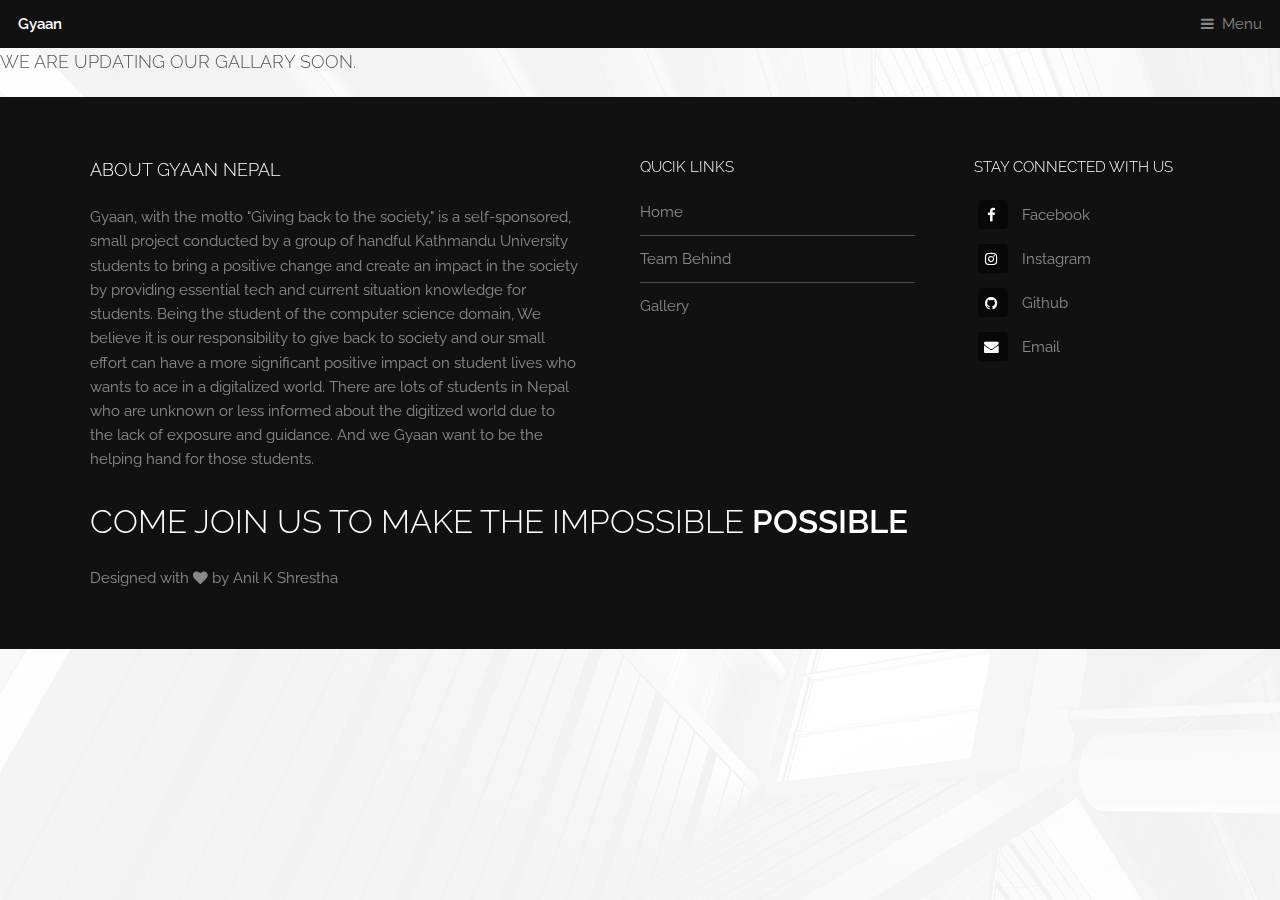
<file: gallery.html>
<!DOCTYPE HTML>
<!--
	Released for free under the Creative Commons Attribution 3.0 license
-->
<html>
	<head>
		<title>Gyaan</title>
		<meta charset="utf-8" />
		<meta name="viewport" content="width=device-width, initial-scale=1, user-scalable=no" />
		<meta name="description" content="" />
		<meta name="keywords" content="" />
		<link rel="stylesheet" href="assets/css/main.css" />
	</head>
	<body class="is-preload">

		<!-- Header -->
			<header id="header">
				<a class="logo" href="index.html">Gyaan</a>
				<nav>
					<a href="#menu">Menu</a>
				</nav>
			</header>

		<!-- Nav -->
			<nav id="menu">
				<ul class="links">
					<li><a href="index.html">Home</a></li>
					<li><a href="gallery.html">Gallery</a></li>
					<li><a href="team.html">Team Behind</a></li>
				</ul>
			</nav>

<h3> We are updating our gallary soon.</h3>

		<!-- Footer -->
			<footer id="footer">
				<div class="inner">
					<div class="content">
						<section>
							<h3>About Gyaan Nepal</h3>
							<p>Gyaan, with the motto "Giving back to the society," is a self-sponsored, small project conducted by a group of handful Kathmandu University students to bring a positive change and create an impact in the society by providing essential tech and current situation knowledge for students.

							Being the student of the computer science domain, We believe it is our responsibility to give back to society and our small effort can have a more significant positive impact on student lives who wants to ace in a digitalized world. There are lots of students in Nepal who are unknown or less informed about the digitized world due to the lack of exposure and guidance. And we Gyaan want to be the helping hand for those students.</p>

                                                </section>
						<section>
							<h4>Qucik Links</h4>
							<ul class="alt">
								<li><a href="index.html">Home</a></li>
								<li><a href="team.html">Team Behind</a></li>
								<li><a href="gallery.html">Gallery</a></li>
								
							</ul>
						</section>
						<section>
							<h4>Stay Connected with us</h4>
							<ul class="plain">
								
								<li><a href="https://www.facebook.com/gyaannepal/"><i class="icon fa-facebook">&nbsp;</i>Facebook</a></li>
								<li><a href="#"><i class="icon fa-instagram">&nbsp;</i>Instagram</a></li>
								<li><a href="https://github.com/gyaannepal"><i class="icon fa-github">&nbsp;</i>Github</a></li>
								<li><a href="gyaan@gmail.com"><i class="icon fa-envelope">&nbsp;</i>Email</a></li>
							</ul>
						</section>

					</div>
                                         <!-- join us -->
                                         <h2><span>Come join us to make the impossible <b>possible</b></span></h2>
                                </div>

                                <div class="inner">
                                <p>Designed with <i class="fa fa-heart"></i> by <a href="http://anilkshrestha.com.np"><span>Anil K Shrestha</span> </a></p>
                                </div>


			</footer>



                <!-- Footer -->
		<!-- Scripts -->
			<script src="assets/js/jquery.min.js"></script>
			<script src="assets/js/browser.min.js"></script>
			<script src="assets/js/breakpoints.min.js"></script>
			<script src="assets/js/util.js"></script>
			<script src="assets/js/main.js"></script>

	</body>
</html>
</file>
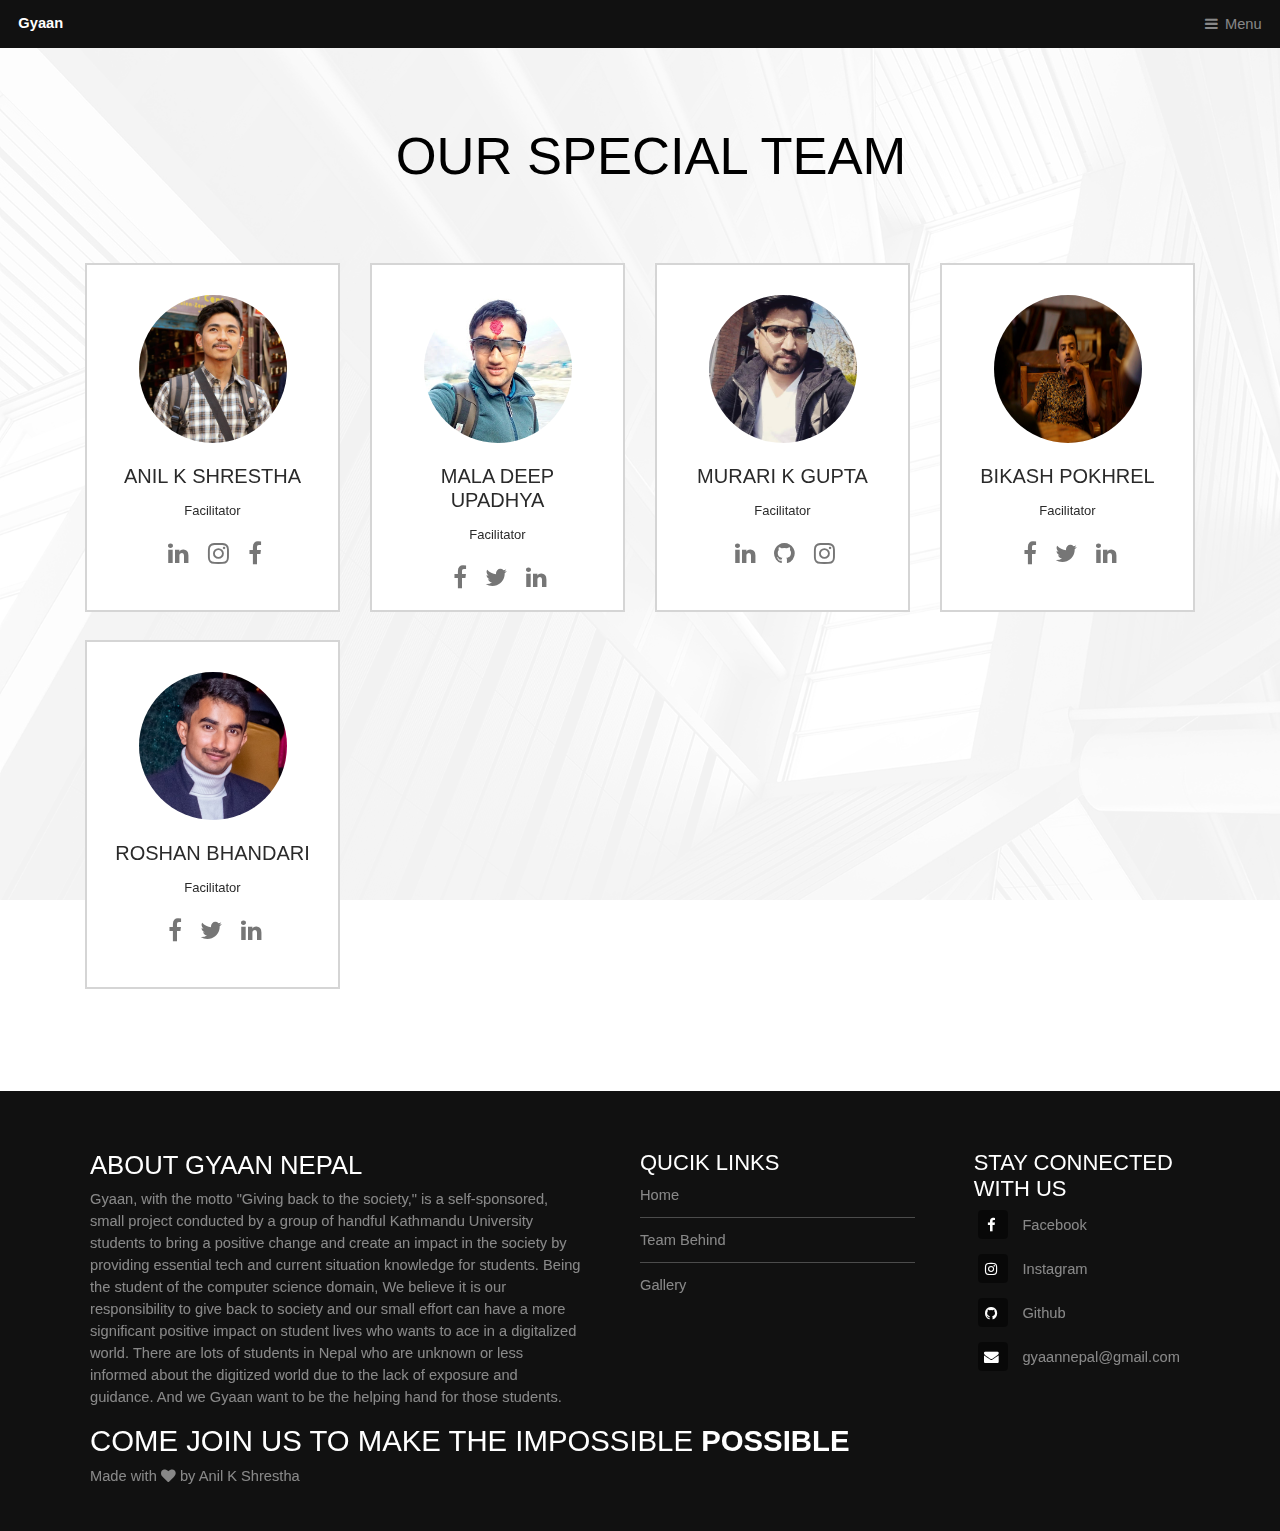
<file: team.html>
<!DOCTYPE HTML>
<!--
	Released for free under the Creative Commons Attribution 3.0 license
-->
<html>
	<head>
		<title>Gyaan</title>
		<meta charset="utf-8" />
		<meta name="viewport" content="width=device-width, initial-scale=1, user-scalable=no" />
		<meta name="description" content="" />
		<meta name="keywords" content="" />
		<link rel="stylesheet" href="assets/css/main.css" />
                <link rel="stylesheet" href="assets/css/team.css" />
                <link href="//maxcdn.bootstrapcdn.com/bootstrap/4.1.1/css/bootstrap.min.css" rel="stylesheet" id="bootstrap-css">
                <script src="//maxcdn.bootstrapcdn.com/bootstrap/4.1.1/js/bootstrap.min.js"></script>
                <script src="//cdnjs.cloudflare.com/ajax/libs/jquery/3.2.1/jquery.min.js"></script>
	</head>
	<body class="is-preload">
		<!-- Header -->
			<header id="header">
				<a class="logo" href="index.html">Gyaan</a>
				<nav>
					<a href="#menu">Menu</a>
				</nav>
			</header>
		<!-- Header -->

		<!-- Nav -->
			<nav id="menu">
				<ul class="links">
					<li><a href="index.html">Home</a></li>
					<li><a href="gallery.html">Gallery</a></li>
					<li><a href="team.html">Team Behind</a></li>
				</ul>
			</nav>
		<!-- Nav -->

		<!-- Team -->
                <section class="our-webcoderskull padding-lg">
                  <div class="container">
                    <div class="row heading heading-icon">
                        <h2>Our Special Team</h2>
                    </div>
                    <ul class="row">
                      <li class="col-12 col-md-6 col-lg-3">
                          <div class="cnt-block equal-hight" style="height: 349px;">
                            <figure><img src="images/team/anil.jpg" class="img-responsive" alt=""></figure>
                            <h3><a href="http://anilkshrestha.com.np/">Anil K Shrestha</a></h3>
                            <p>Facilitator</p>
                            <ul class="follow-us clearfix">
                              <li><a href="https://www.linkedin.com/in/anilkshrestha/"><i class="fa fa-linkedin" aria-hidden="true"></i></a></li>
                              <li><a href="https://www.instagram.com/anilshr.stha/"><i class="fa fa-instagram" aria-hidden="true"></i></a></li>
                              <li><a href="https://www.facebook.com/shrestha68"><i class="fa fa-facebook" aria-hidden="true"></i></a></li>
                            </ul>
                          </div>
                      </li>
                      <li class="col-12 col-md-6 col-lg-3">
                          <div class="cnt-block equal-hight" style="height: 349px;">
                            <figure><img src="/images/team/mala.jpg" class="img-responsive" alt=""></figure>
                            <h3><a href="www.mdu.com.np">Mala Deep Upadhya</a></h3>
                            <p>Facilitator</p>
                            <ul class="follow-us clearfix">
                              <li><a href="https://www.facebook.com/Dolpalimala"><i class="fa fa-facebook" aria-hidden="true"></i></a></li>
                              <li><a href="#"><i class="fa fa-twitter" aria-hidden="true"></i></a></li>
                              <li><a href="www.linkedin/in/maladeep"><i class="fa fa-linkedin" aria-hidden="true"></i></a></li>
                            </ul>
                          </div>
                      </li>
                      <li class="col-12 col-md-6 col-lg-3">
                          <div class="cnt-block equal-hight" style="height: 349px;">
                            <figure><img src="/images/team/murari.jpg" class="img-responsive" alt=""></figure>
                            <h3><a href="#">Murari K Gupta</a></h3>
                            <p>Facilitator</p>
                            <ul class="follow-us clearfix">
                              <li><a href="https://www.linkedin.com/in/murari-gupta-533458149/"><i class="fa fa-linkedin" aria-hidden="true"></i></a></li>
                              <li><a href="https://github.com/Ariesleo"><i class="fa fa-github" aria-hidden="true"></i></a></li>
                              <li><a href="https://www.instagram.com/_murarigupta_/"><i class="fa fa-instagram" aria-hidden="true"></i></a></li>
                            </ul>
                          </div>
                       </li>
                      <li class="col-12 col-md-6 col-lg-3">
                          <div class="cnt-block equal-hight" style="height: 349px;">
                            <figure><img src="images/team/bikash.jpg" class="img-responsive" alt=""></figure>
                            <h3><a href="#">Bikash Pokhrel</a></h3>
                            <p>Facilitator</p>
                            <ul class="follow-us clearfix">
                              <li><a href="https://www.facebook.com/daevil.wen"><i class="fa fa-facebook" aria-hidden="true"></i></a></li>
                              <li><a href="https://twitter.com/BikashP01231283"><i class="fa fa-twitter" aria-hidden="true"></i></a></li>
                              <li><a href="https://www.linkedin.com/in/bikpo/"><i class="fa fa-linkedin" aria-hidden="true"></i></a></li>
                            </ul>
                          </div>
                      </li>
                      <li class="col-12 col-md-6 col-lg-3">
                          <div class="cnt-block equal-hight" style="height: 349px;">
                            <figure><img src="images/team/roshan.jpg" class="img-responsive" alt=""></figure>
                            <h3><a href="#">Roshan Bhandari</a></h3>
                            <p>Facilitator</p>
                            <ul class="follow-us clearfix">
                              <li><a href="https://www.facebook.com/roshan.bhandari.73342"><i class="fa fa-facebook" aria-hidden="true"></i></a></li>
                              <li><a href="twitter.com/evil2001_roshan"><i class="fa fa-twitter" aria-hidden="true"></i></a></li>
                              <li><a href="linkedin.com/in/rosbha"><i class="fa fa-linkedin" aria-hidden="true"></i></a></li>
                            </ul>
                          </div>
                      </li>

                    </ul>
                  </div>
                </section>
		<!-- Team -->


		<!-- Footer -->
			<footer id="footer">
				<div class="inner">
					<div class="content">
						<section>
							<h3>About Gyaan Nepal</h3>
							<p>Gyaan, with the motto "Giving back to the society," is a self-sponsored, small project conducted by a group of handful Kathmandu University students to bring a positive change and create an impact in the society by providing essential tech and current situation knowledge for students.

							Being the student of the computer science domain, We believe it is our responsibility to give back to society and our small effort can have a more significant positive impact on student lives who wants to ace in a digitalized world. There are lots of students in Nepal who are unknown or less informed about the digitized world due to the lack of exposure and guidance. And we Gyaan want to be the helping hand for those students.</p>
						</section>
						<section>
							<h4>Qucik Links</h4>
							<ul class="alt">
								<li><a href="index.html">Home</a></li>
								<li><a href="team.html">Team Behind</a></li>
								<li><a href="gallery.html">Gallery</a></li>
								
							</ul>
						</section>
						<section>
							<h4>Stay Connected with us</h4>
							<ul class="plain">
								
								<li><a href="https://www.facebook.com/gyaannepal"><i class="icon fa-facebook">&nbsp;</i>Facebook</a></li>
								<li><a href="#"><i class="icon fa-instagram">&nbsp;</i>Instagram</a></li>
								<li><a href="https://github.com/gyaannepal"><i class="icon fa-github">&nbsp;</i>Github</a></li>
								<li><a href="mailto:gyaannepal@gmail.com"><i class="icon fa-envelope">&nbsp;</i>gyaannepal@gmail.com</a></li>
							</ul>
						</section>
					</div>
				<h2><span>Come join us to make the impossible <b>possible</b></span></h2>
				</div>

				<div class="inner">
				<p>Made with <i class="fa fa-heart"></i> by <a href="http://anilkshrestha.com.np"><span>Anil K Shrestha</span> </a></p>
				</div>
			</footer>

		<!-- Footer -->

		<!-- Scripts -->
			<script src="assets/js/jquery.min.js"></script>
			<script src="assets/js/browser.min.js"></script>
			<script src="assets/js/breakpoints.min.js"></script>
			<script src="assets/js/util.js"></script>
			<script src="assets/js/main.js"></script>
		<!-- Scripts -->
	</body>
</html>
</file>
<file: assets/css/team.css>
.row.heading h2 {
    color: #000000;
    font-size: 52.52px;
    line-height: 95px;
    font-weight: 400;
    text-align: center;
    margin: 0 0 40px;
    padding-bottom: 20px;
    text-transform: uppercase;
}
ul{
  margin:0;
  padding:0;
  list-style:none;
}
.heading.heading-icon {
    display: block;
}
.padding-lg {
	display: block;
	padding-top: 60px;
	padding-bottom: 60px;
}
.practice-area.padding-lg {
    padding-bottom: 55px;
    padding-top: 55px;
}
.practice-area .inner{ 
     border:1px solid #999999; 
	 text-align:center; 
	 margin-bottom:28px; 
	 padding:40px 25px;
}
.our-webcoderskull .cnt-block:hover {
    box-shadow: 0px 0px 10px rgba(0,0,0,0.3);
    border: 0;
}
.practice-area .inner h3{ 
    color:#3c3c3c; 
	font-size:24px; 
	font-weight:500;
	font-family: 'Poppins', sans-serif;
	padding: 10px 0;
}
.practice-area .inner p{ 
    font-size:14px; 
	line-height:22px; 
	font-weight:400;
}
.practice-area .inner img{
	display:inline-block;
}


/* uncomment this for background */
/*
.our-webcoderskull{
  background: url("") no-repeat center top / cover;
  
}
*/

.our-webcoderskull .cnt-block{ 
   float:left; 
   width:100%; 
   background:#fff; 
   padding:30px 20px; 
   text-align:center; 
   border:2px solid #d5d5d5;
   margin: 0 0 28px;
}
.our-webcoderskull .cnt-block figure{
   width:148px; 
   height:148px; 
   border-radius:100%; 
   display:inline-block;
   margin-bottom: 15px;
}
.our-webcoderskull .cnt-block img{ 
   width:148px; 
   height:148px; 
   border-radius:100%; 
}
.our-webcoderskull .cnt-block h3{ 
   color:#2a2a2a; 
   font-size:20px; 
   font-weight:500; 
   padding:6px 0;
   text-transform:uppercase;
}
.our-webcoderskull .cnt-block h3 a{
  text-decoration:none;
	color:#2a2a2a;
}
.our-webcoderskull .cnt-block h3 a:hover{
	color:#337ab7;
}
.our-webcoderskull .cnt-block p{ 
   color:#2a2a2a; 
   font-size:13px; 
   line-height:20px; 
   font-weight:400;
}
.our-webcoderskull .cnt-block .follow-us{
	margin:20px 0 0;
}
.our-webcoderskull .cnt-block .follow-us li{ 
    display:inline-block; 
	width:auto; 
	margin:0 5px;
}
.our-webcoderskull .cnt-block .follow-us li .fa{ 
   font-size:24px; 
   color:#767676;
}
.our-webcoderskull .cnt-block .follow-us li .fa:hover{ 
   color:#025a8e;
}
</file>
<file: assets/css/main.css>
@import url(font-awesome.min.css);
@import url("https://fonts.googleapis.com/css?family=Raleway:200,300,400,500,600");
/*
	Industrious by TEMPLATED
	templated.co @templatedco
	Released for free under the Creative Commons Attribution 3.0 license (templated.co/license)
*/
/* Basic */
@-ms-viewport {
  width: device-width; }
body {
  -ms-overflow-style: scrollbar; }

@media screen and (max-width: 480px) {
  html, body {
    min-width: 320px; } }
html {
  box-sizing: border-box; }

*, *:before, *:after {
  box-sizing: inherit; }

body {
  background: #ffffff; }
  body.is-preload *, body.is-preload *:before, body.is-preload *:after {
    -moz-animation: none !important;
    -webkit-animation: none !important;
    -ms-animation: none !important;
    animation: none !important;
    -moz-transition: none !important;
    -webkit-transition: none !important;
    -ms-transition: none !important;
    transition: none !important; }

html, body, div, span, applet, object,
iframe, h1, h2, h3, h4, h5, h6, p, blockquote,
pre, a, abbr, acronym, address, big, cite,
code, del, dfn, em, img, ins, kbd, q, s, samp,
small, strike, strong, sub, sup, tt, var, b,
u, i, center, dl, dt, dd, ol, ul, li, fieldset,
form, label, legend, table, caption, tbody,
tfoot, thead, tr, th, td, article, aside,
canvas, details, embed, figure, figcaption,
footer, header, hgroup, menu, nav, output, ruby,
section, summary, time, mark, audio, video {
  margin: 0;
  padding: 0;
  border: 0;
  font-size: 100%;
  font: inherit;
  vertical-align: baseline; }

article, aside, details, figcaption, figure,
footer, header, hgroup, menu, nav, section {
  display: block; }

body {
  line-height: 1; }

ol, ul {
  list-style: none; }

blockquote, q {
  quotes: none; }
  blockquote:before, blockquote:after, q:before, q:after {
    content: '';
    content: none; }

table {
  border-collapse: collapse;
  border-spacing: 0; }

body {
  -webkit-text-size-adjust: none; }

mark {
  background-color: transparent;
  color: inherit; }

input::-moz-focus-inner {
  border: 0;
  padding: 0; }

input, select, textarea {
  -moz-appearance: none;
  -webkit-appearance: none;
  -ms-appearance: none;
  appearance: none; }

/* Typography */
html {
  font-size: 13pt; }
  @media screen and (max-width: 1680px) {
    html {
      font-size: 11pt; } }
  @media screen and (max-width: 980px) {
    html {
      font-size: 12pt; } }
  @media screen and (max-width: 480px) {
    html {
      font-size: 11pt; } }

body {
  background-color: #ffffff;
  color: #444444; }

body, input, select, textarea {
  font-family: "Raleway", Arial, Helvetica, sans-serif;
  font-weight: 400;
  font-size: 1rem;
  line-height: 1.65; }

a {
  -moz-transition: color 0.2s ease-in-out;
  -webkit-transition: color 0.2s ease-in-out;
  -ms-transition: color 0.2s ease-in-out;
  transition: color 0.2s ease-in-out;
  text-decoration: underline; }
  a:hover {
    text-decoration: none; }

strong, b {
  font-weight: 600; }

em, i {
  font-style: italic; }

p {
  margin: 0 0 2rem 0; }

header.special {
  text-align: center;
  margin-bottom: 4rem; }
  header.special p {
    max-width: 75%;
    margin-left: auto;
    margin-right: auto; }

h1, h2, h3, h4, h5, h6 {
  font-weight: 300;
  line-height: 1.5;
  text-transform: uppercase;
  margin: 0 0 1.5rem 0; }
  h1 a, h2 a, h3 a, h4 a, h5 a, h6 a {
    color: inherit;
    text-decoration: none; }

h1 {
  font-size: 3rem;
  line-height: 1.2; }

h2 {
  font-size: 2.25rem;
  line-height: 1.3; }

h3 {
  font-size: 1.25rem; }

h4 {
  font-size: 1rem; }

h5 {
  font-size: 0.9rem; }

h6 {
  font-size: 0.7rem; }

@media screen and (max-width: 736px) {
  h1 {
    font-size: 2.75rem;
    line-height: 1.3; }

  h2 {
    font-size: 1.75rem;
    line-height: 1.5; }

  h3 {
    font-size: 1.25rem; } }
sub {
  font-size: 0.8rem;
  position: relative;
  top: 0.5rem; }

sup {
  font-size: 0.8rem;
  position: relative;
  top: -0.5rem; }

blockquote {
  border-left: solid 0.5rem;
  font-style: italic;
  margin: 0 0 2rem 0;
  padding: 1rem 0 1rem 2rem; }

code {
  border-radius: 4px;
  border: solid 1px;
  font-family: "Courier New", monospace;
  font-size: 0.9rem;
  margin: 0 0.25rem;
  padding: 0.25rem 0.65rem; }

pre {
  -webkit-overflow-scrolling: touch;
  font-family: "Courier New", monospace;
  font-size: 0.9rem;
  margin: 0 0 2rem 0; }
  pre code {
    display: block;
    line-height: 1.75;
    padding: 1rem 1.5rem;
    overflow-x: auto; }

hr {
  border: 0;
  border-bottom: solid 1px;
  margin: 2rem 0; }
  hr.major {
    margin: 4rem 0; }

input, select, textarea {
  color: #555555; }

a {
  color: #ce1b28; }

strong, b {
  color: #555555; }

h1, h2, h3, h4, h5, h6 {
  color: #555555; }

blockquote {
  border-left-color: rgba(0, 0, 0, 0.25); }

code {
  background: rgba(0, 0, 0, 0.075);
  border-color: rgba(0, 0, 0, 0.25); }

hr {
  border-bottom-color: rgba(0, 0, 0, 0.25); }

/* Inner */
.inner {
  margin: 0 auto;
  width: 75rem;
  max-width: calc(100% - 6rem); }
  @media screen and (max-width: 480px) {
    .inner {
      max-width: calc(100% - 3rem); } }

/* Button */
input[type="submit"],
input[type="reset"],
input[type="button"],
button,
.button {
  -moz-appearance: none;
  -webkit-appearance: none;
  -ms-appearance: none;
  appearance: none;
  -moz-transition: background-color 0.2s ease-in-out, box-shadow 0.2s ease-in-out, color 0.2s ease-in-out;
  -webkit-transition: background-color 0.2s ease-in-out, box-shadow 0.2s ease-in-out, color 0.2s ease-in-out;
  -ms-transition: background-color 0.2s ease-in-out, box-shadow 0.2s ease-in-out, color 0.2s ease-in-out;
  transition: background-color 0.2s ease-in-out, box-shadow 0.2s ease-in-out, color 0.2s ease-in-out;
  border: 0;
  border-radius: 4px;
  cursor: pointer;
  display: inline-block;
  font-weight: 600;
  height: 3.25rem;
  line-height: 3.25rem;
  padding: 0 1.75rem;
  text-align: center;
  text-decoration: none;
  white-space: nowrap; }
  input[type="submit"].small,
  input[type="reset"].small,
  input[type="button"].small,
  button.small,
  .button.small {
    font-size: 0.8rem;
    height: 2.4375rem;
    line-height: 2.4375rem;
    padding: 0 1.25rem; }
  input[type="submit"].large,
  input[type="reset"].large,
  input[type="button"].large,
  button.large,
  .button.large {
    font-size: 1.35rem;
    height: 4.0625rem;
    line-height: 4.0625rem;
    padding: 0 2rem; }
  input[type="submit"].wide,
  input[type="reset"].wide,
  input[type="button"].wide,
  button.wide,
  .button.wide {
    min-width: 13rem; }
  input[type="submit"].icon:before,
  input[type="reset"].icon:before,
  input[type="button"].icon:before,
  button.icon:before,
  .button.icon:before {
    margin-right: 0.5rem; }
  input[type="submit"].fit,
  input[type="reset"].fit,
  input[type="button"].fit,
  button.fit,
  .button.fit {
    width: 100%; }
  input[type="submit"].disabled, input[type="submit"]:disabled,
  input[type="reset"].disabled,
  input[type="reset"]:disabled,
  input[type="button"].disabled,
  input[type="button"]:disabled,
  button.disabled,
  button:disabled,
  .button.disabled,
  .button:disabled {
    pointer-events: none;
    opacity: 0.25; }

input[type="submit"],
input[type="reset"],
input[type="button"],
button,
.button {
  background-color: transparent;
  box-shadow: inset 0 0 0 1px #555555;
  color: #555555 !important; }
  input[type="submit"]:hover,
  input[type="reset"]:hover,
  input[type="button"]:hover,
  button:hover,
  .button:hover {
    box-shadow: inset 0 0 0 1px #ce1b28;
    color: #ce1b28 !important; }
    input[type="submit"]:hover:active,
    input[type="reset"]:hover:active,
    input[type="button"]:hover:active,
    button:hover:active,
    .button:hover:active {
      background-color: rgba(206, 27, 40, 0.25); }
  input[type="submit"].primary,
  input[type="reset"].primary,
  input[type="button"].primary,
  button.primary,
  .button.primary {
    box-shadow: none;
    background-color: #ce1b28;
    color: #ffffff !important; }
    input[type="submit"].primary:hover,
    input[type="reset"].primary:hover,
    input[type="button"].primary:hover,
    button.primary:hover,
    .button.primary:hover {
      background-color: #e2212f;
      box-shadow: none; }
      input[type="submit"].primary:hover:active,
      input[type="reset"].primary:hover:active,
      input[type="button"].primary:hover:active,
      button.primary:hover:active,
      .button.primary:hover:active {
        background-color: #b71824; }

/* Form */
form {
  margin: 0 0 2rem 0; }

input[type="text"],
input[type="password"],
input[type="email"],
input[type="tel"],
input[type="search"],
input[type="url"],
select,
textarea {
  -moz-appearance: none;
  -webkit-appearance: none;
  -ms-appearance: none;
  appearance: none;
  border-radius: 4px;
  border: none;
  border: solid 1px;
  color: inherit;
  display: block;
  outline: 0;
  padding: 0 1rem;
  text-decoration: none;
  width: 100%; }
  input[type="text"]:invalid,
  input[type="password"]:invalid,
  input[type="email"]:invalid,
  input[type="tel"]:invalid,
  input[type="search"]:invalid,
  input[type="url"]:invalid,
  select:invalid,
  textarea:invalid {
    box-shadow: none; }

label {
  display: block;
  font-size: 1rem;
  font-weight: 600;
  margin: 0 0 1rem 0; }

input[type="text"],
input[type="password"],
input[type="email"],
input[type="tel"],
input[type="search"],
input[type="url"] {
  height: 3.25rem; }

select {
  background-size: 1.25rem;
  background-repeat: no-repeat;
  background-position: calc(100% - 1rem) center;
  height: 3.25rem;
  padding-right: 3.25rem;
  text-overflow: ellipsis; }
  select:focus::-ms-value {
    background-color: transparent; }
  select::-ms-expand {
    display: none; }

textarea {
  padding: 0.75rem 1rem; }

input[type="checkbox"],
input[type="radio"] {
  -moz-appearance: none;
  -webkit-appearance: none;
  -ms-appearance: none;
  appearance: none;
  display: block;
  float: left;
  margin-right: -2rem;
  opacity: 0;
  width: 1rem;
  z-index: -1; }
  input[type="checkbox"] + label,
  input[type="radio"] + label {
    text-decoration: none;
    cursor: pointer;
    display: inline-block;
    font-size: 1rem;
    font-weight: 400;
    padding-left: 2.825rem;
    padding-right: 0.875rem;
    position: relative; }
    input[type="checkbox"] + label:before,
    input[type="radio"] + label:before {
      -moz-osx-font-smoothing: grayscale;
      -webkit-font-smoothing: antialiased;
      font-family: FontAwesome;
      font-style: normal;
      font-weight: normal;
      text-transform: none !important; }
    input[type="checkbox"] + label:before,
    input[type="radio"] + label:before {
      border-radius: 4px;
      border: solid 1px;
      content: '';
      display: inline-block;
      height: 1.95rem;
      left: 0;
      line-height: 1.86875rem;
      position: absolute;
      text-align: center;
      top: -0.1625rem;
      width: 1.95rem; }
  input[type="checkbox"]:checked + label:before,
  input[type="radio"]:checked + label:before {
    content: '\f00c'; }

input[type="checkbox"] + label:before {
  border-radius: 4px; }

input[type="radio"] + label:before {
  border-radius: 100%; }

::-webkit-input-placeholder {
  opacity: 1.0; }

:-moz-placeholder {
  opacity: 1.0; }

::-moz-placeholder {
  opacity: 1.0; }

:-ms-input-placeholder {
  opacity: 1.0; }

label {
  color: #555555; }

input[type="text"],
input[type="password"],
input[type="email"],
input[type="tel"],
input[type="search"],
input[type="url"],
select,
textarea {
  background-color: rgba(0, 0, 0, 0.075);
  border-color: rgba(0, 0, 0, 0.25); }
  input[type="text"]:focus,
  input[type="password"]:focus,
  input[type="email"]:focus,
  input[type="tel"]:focus,
  input[type="search"]:focus,
  input[type="url"]:focus,
  select:focus,
  textarea:focus {
    border-color: #ce1b28;
    box-shadow: 0 0 0 1px #ce1b28; }

select {
  background-image: url("data:image/svg+xml;charset=utf8,%3Csvg xmlns='http://www.w3.org/2000/svg' width='40' height='40' preserveAspectRatio='none' viewBox='0 0 40 40'%3E%3Cpath d='M9.4,12.3l10.4,10.4l10.4-10.4c0.2-0.2,0.5-0.4,0.9-0.4c0.3,0,0.6,0.1,0.9,0.4l3.3,3.3c0.2,0.2,0.4,0.5,0.4,0.9 c0,0.4-0.1,0.6-0.4,0.9L20.7,31.9c-0.2,0.2-0.5,0.4-0.9,0.4c-0.3,0-0.6-0.1-0.9-0.4L4.3,17.3c-0.2-0.2-0.4-0.5-0.4-0.9 c0-0.4,0.1-0.6,0.4-0.9l3.3-3.3c0.2-0.2,0.5-0.4,0.9-0.4S9.1,12.1,9.4,12.3z' fill='rgba(0, 0, 0, 0.25)' /%3E%3C/svg%3E"); }
  select option {
    color: #444444;
    background-color: #ffffff; }

input[type="checkbox"] + label,
input[type="radio"] + label {
  color: #444444; }
  input[type="checkbox"] + label:before,
  input[type="radio"] + label:before {
    background: rgba(0, 0, 0, 0.075);
    border-color: rgba(0, 0, 0, 0.25); }
input[type="checkbox"]:checked + label:before,
input[type="radio"]:checked + label:before {
  background-color: #ce1b28;
  border-color: #ce1b28;
  color: #ffffff; }
input[type="checkbox"]:focus + label:before,
input[type="radio"]:focus + label:before {
  border-color: #ce1b28;
  box-shadow: 0 0 0 1px #ce1b28; }

::-webkit-input-placeholder {
  color: #bbbbbb !important; }

:-moz-placeholder {
  color: #bbbbbb !important; }

::-moz-placeholder {
  color: #bbbbbb !important; }

:-ms-input-placeholder {
  color: #bbbbbb !important; }

/* List */
ol {
  list-style: decimal;
  margin: 0 0 2rem 0;
  padding-left: 1.25rem; }
  ol li {
    padding-left: 0.25rem; }

ul {
  list-style: disc;
  margin: 0 0 2rem 0;
  padding-left: 1rem; }
  ul li {
    padding-left: 0.325rem; }
  ul.plain {
    list-style: none;
    padding-left: 0; }
    ul.plain li {
      margin-bottom: 1rem; }
      ul.plain li .icon {
        border-radius: 4px;
        color: #ffffff;
        display: inline-block;
        margin-right: 1rem;
        text-align: center;
        width: 2rem;
        height: 2rem;
        line-height: 2rem;
        background: rgba(0, 0, 0, 0.5); }
  ul.alt {
    list-style: none;
    padding-left: 0; }
    ul.alt li {
      border-top: solid 1px;
      padding: 0.75rem 0; }
      ul.alt li:first-child {
        border-top: 0;
        padding-top: 0; }
      ul.alt li:last-child {
        padding-bottom: 0; }

dl {
  margin: 0 0 2rem 0; }
  dl dt {
    display: block;
    font-weight: 600;
    margin: 0 0 1rem 0; }
  dl dd {
    margin-left: 1.5rem; }

ul.alt li {
  border-top-color: rgba(0, 0, 0, 0.25); }

/* Table */
.table-wrapper {
  -webkit-overflow-scrolling: touch;
  overflow-x: auto; }

table {
  margin: 0 0 2rem 0;
  width: 100%; }
  table tbody tr {
    border: solid 1px;
    border-left: 0;
    border-right: 0; }
  table td {
    padding: 0.75rem 0.75rem; }
  table th {
    font-size: 0.9rem;
    font-weight: 600;
    padding: 0 0.75rem 0.75rem 0.75rem;
    text-align: left; }
  table thead {
    border-bottom: solid 2px; }
  table tfoot {
    border-top: solid 2px; }
  table.alt {
    border-collapse: separate; }
    table.alt tbody tr td {
      border: solid 1px;
      border-left-width: 0;
      border-top-width: 0; }
      table.alt tbody tr td:first-child {
        border-left-width: 1px; }
    table.alt tbody tr:first-child td {
      border-top-width: 1px; }
    table.alt thead {
      border-bottom: 0; }
    table.alt tfoot {
      border-top: 0; }

table tbody tr {
  border-color: rgba(0, 0, 0, 0.25); }
  table tbody tr:nth-child(2n + 1) {
    background-color: rgba(0, 0, 0, 0.075); }
table th {
  color: #555555; }
table thead {
  border-bottom-color: rgba(0, 0, 0, 0.25); }
table tfoot {
  border-top-color: rgba(0, 0, 0, 0.25); }
table.alt tbody tr td {
  border-color: rgba(0, 0, 0, 0.25); }

/* Highlights */
.highlights {
  width: 100%;
  margin: 2.5rem 0;
  display: -moz-flex;
  display: -webkit-flex;
  display: -ms-flex;
  display: flex;
  -moz-flex-wrap: wrap;
  -webkit-flex-wrap: wrap;
  -ms-flex-wrap: wrap;
  flex-wrap: wrap;
  -moz-align-items: -moz-stretch;
  -webkit-align-items: -webkit-stretch;
  -ms-align-items: -ms-stretch;
  align-items: stretch; }
  .highlights > * {
    -moz-flex-shrink: 1;
    -webkit-flex-shrink: 1;
    -ms-flex-shrink: 1;
    flex-shrink: 1;
    -moz-flex-grow: 0;
    -webkit-flex-grow: 0;
    -ms-flex-grow: 0;
    flex-grow: 0; }
  .highlights > * {
    width: 33.3333333333%; }
  .highlights > * {
    padding: 1.5rem;
    width: calc(33.3333333333% + 1rem); }
  .highlights > :nth-child(-n + 3) {
    padding-top: 0; }
  .highlights > :nth-last-child(-n + 3) {
    padding-bottom: 0; }
  .highlights > :nth-child(3n + 1) {
    padding-left: 0; }
  .highlights > :nth-child(3n) {
    padding-right: 0; }
  .highlights > :nth-child(3n + 1),
  .highlights > :nth-child(3n) {
    width: calc(33.3333333333% + -0.5rem); }
  .highlights .content {
    border-radius: 4px;
    height: 100%;
    padding: 3rem;
    text-align: center; }
    .highlights .content .icon {
      font-size: 5rem; }
  .highlights > div > :last-child {
    margin-bottom: 0; }
  @media screen and (max-width: 980px) {
    .highlights > * {
      width: 50%; }
    .highlights > * {
      padding: 1rem;
      width: calc(33.3333333333% + 0.6666666667rem); }
    .highlights > :nth-child(-n + 3) {
      padding-top: 1rem; }
    .highlights > :nth-last-child(-n + 3) {
      padding-bottom: 1rem; }
    .highlights > :nth-child(3n + 1) {
      padding-left: 1rem; }
    .highlights > :nth-child(3n) {
      padding-right: 1rem; }
    .highlights > :nth-child(3n + 1),
    .highlights > :nth-child(3n) {
      padding: 1rem;
      width: calc(50% + 1rem); }
    .highlights > * {
      padding: 1rem;
      width: calc(50% + 1rem); }
    .highlights > :nth-child(-n + 2) {
      padding-top: 0; }
    .highlights > :nth-last-child(-n + 2) {
      padding-bottom: 0; }
    .highlights > :nth-child(2n + 1) {
      padding-left: 0; }
    .highlights > :nth-child(2n) {
      padding-right: 0; }
    .highlights > :nth-child(2n + 1),
    .highlights > :nth-child(2n) {
      width: calc(50% + 0rem); }
    .highlights .content {
      padding: 2rem; } }
  @media screen and (max-width: 736px) {
    .highlights > * {
      width: 100%; }
    .highlights > * {
      padding: 1rem;
      width: calc(33.3333333333% + 0.6666666667rem); }
    .highlights > :nth-child(-n + 3) {
      padding-top: 1rem; }
    .highlights > :nth-last-child(-n + 3) {
      padding-bottom: 1rem; }
    .highlights > :nth-child(3n + 1) {
      padding-left: 1rem; }
    .highlights > :nth-child(3n) {
      padding-right: 1rem; }
    .highlights > :nth-child(3n + 1),
    .highlights > :nth-child(3n) {
      padding: 1rem;
      width: calc(100% + 2rem); }
    .highlights > * {
      padding: 1rem;
      width: calc(50% + 1rem); }
    .highlights > :nth-child(-n + 2) {
      padding-top: 1rem; }
    .highlights > :nth-last-child(-n + 2) {
      padding-bottom: 1rem; }
    .highlights > :nth-child(2n + 1) {
      padding-left: 1rem; }
    .highlights > :nth-child(2n) {
      padding-right: 1rem; }
    .highlights > :nth-child(2n + 1),
    .highlights > :nth-child(2n) {
      padding: 1rem;
      width: calc(100% + 2rem); }
    .highlights > * {
      padding: 1rem;
      width: calc(100% + 2rem); }
    .highlights > :nth-child(-n + 1) {
      padding-top: 0; }
    .highlights > :nth-last-child(-n + 1) {
      padding-bottom: 0; }
    .highlights > :nth-child(1n + 1) {
      padding-left: 0; }
    .highlights > :nth-child(1n) {
      padding-right: 0; }
    .highlights > :nth-child(1n + 1),
    .highlights > :nth-child(1n) {
      width: calc(100% + 1rem); } }

.highlights .content {
  background: #ffffff;
  box-shadow: 0px 0px 4px 1px rgba(0, 0, 0, 0.025); }

/* Testimonials */
.testimonials {
  margin: 2.5rem 0;
  width: 100%;
  display: -moz-flex;
  display: -webkit-flex;
  display: -ms-flex;
  display: flex;
  -moz-flex-wrap: wrap;
  -webkit-flex-wrap: wrap;
  -ms-flex-wrap: wrap;
  flex-wrap: wrap;
  -moz-align-items: -moz-stretch;
  -webkit-align-items: -webkit-stretch;
  -ms-align-items: -ms-stretch;
  align-items: stretch; }
  .testimonials > * {
    -moz-flex-shrink: 1;
    -webkit-flex-shrink: 1;
    -ms-flex-shrink: 1;
    flex-shrink: 1;
    -moz-flex-grow: 0;
    -webkit-flex-grow: 0;
    -ms-flex-grow: 0;
    flex-grow: 0; }
  .testimonials > * {
    width: 33.3333333333%; }
  .testimonials > * {
    padding: 1.5rem;
    width: calc(33.3333333333% + 1rem); }
  .testimonials > :nth-child(-n + 3) {
    padding-top: 0; }
  .testimonials > :nth-last-child(-n + 3) {
    padding-bottom: 0; }
  .testimonials > :nth-child(3n + 1) {
    padding-left: 0; }
  .testimonials > :nth-child(3n) {
    padding-right: 0; }
  .testimonials > :nth-child(3n + 1),
  .testimonials > :nth-child(3n) {
    width: calc(33.3333333333% + -0.5rem); }
  .testimonials .content {
    border-radius: 4px;
    height: 100%;
    padding: 3rem; }
    .testimonials .content .author {
      display: -moz-flex;
      display: -webkit-flex;
      display: -ms-flex;
      display: flex;
      -moz-align-items: center;
      -webkit-align-items: center;
      -ms-align-items: center;
      align-items: center; }
      .testimonials .content .author blockquote {
        margin: 0; }
      .testimonials .content .author .image {
        margin-right: 2rem;
        width: 20%; }
        .testimonials .content .author .image img {
          border-radius: 100%;
          max-width: 100%; }
    .testimonials .content .credit {
      font-size: 0.75rem; }
    .testimonials .content p:last-child {
      margin: 0; }
  .testimonials > div > :last-child {
    margin-bottom: 0; }
  @media screen and (max-width: 980px) {
    .testimonials > * {
      width: 50%; }
    .testimonials > * {
      padding: 1rem;
      width: calc(33.3333333333% + 0.6666666667rem); }
    .testimonials > :nth-child(-n + 3) {
      padding-top: 1rem; }
    .testimonials > :nth-last-child(-n + 3) {
      padding-bottom: 1rem; }
    .testimonials > :nth-child(3n + 1) {
      padding-left: 1rem; }
    .testimonials > :nth-child(3n) {
      padding-right: 1rem; }
    .testimonials > :nth-child(3n + 1),
    .testimonials > :nth-child(3n) {
      padding: 1rem;
      width: calc(50% + 1rem); }
    .testimonials > * {
      padding: 1rem;
      width: calc(50% + 1rem); }
    .testimonials > :nth-child(-n + 2) {
      padding-top: 0; }
    .testimonials > :nth-last-child(-n + 2) {
      padding-bottom: 0; }
    .testimonials > :nth-child(2n + 1) {
      padding-left: 0; }
    .testimonials > :nth-child(2n) {
      padding-right: 0; }
    .testimonials > :nth-child(2n + 1),
    .testimonials > :nth-child(2n) {
      width: calc(50% + 0rem); }
    .testimonials .content {
      padding: 2rem; } }
  @media screen and (max-width: 736px) {
    .testimonials > * {
      width: 100%; }
    .testimonials > * {
      padding: 1rem;
      width: calc(33.3333333333% + 0.6666666667rem); }
    .testimonials > :nth-child(-n + 3) {
      padding-top: 1rem; }
    .testimonials > :nth-last-child(-n + 3) {
      padding-bottom: 1rem; }
    .testimonials > :nth-child(3n + 1) {
      padding-left: 1rem; }
    .testimonials > :nth-child(3n) {
      padding-right: 1rem; }
    .testimonials > :nth-child(3n + 1),
    .testimonials > :nth-child(3n) {
      padding: 1rem;
      width: calc(100% + 2rem); }
    .testimonials > * {
      padding: 1rem;
      width: calc(50% + 1rem); }
    .testimonials > :nth-child(-n + 2) {
      padding-top: 1rem; }
    .testimonials > :nth-last-child(-n + 2) {
      padding-bottom: 1rem; }
    .testimonials > :nth-child(2n + 1) {
      padding-left: 1rem; }
    .testimonials > :nth-child(2n) {
      padding-right: 1rem; }
    .testimonials > :nth-child(2n + 1),
    .testimonials > :nth-child(2n) {
      padding: 1rem;
      width: calc(100% + 2rem); }
    .testimonials > * {
      padding: 1rem;
      width: calc(100% + 2rem); }
    .testimonials > :nth-child(-n + 1) {
      padding-top: 0; }
    .testimonials > :nth-last-child(-n + 1) {
      padding-bottom: 0; }
    .testimonials > :nth-child(1n + 1) {
      padding-left: 0; }
    .testimonials > :nth-child(1n) {
      padding-right: 0; }
    .testimonials > :nth-child(1n + 1),
    .testimonials > :nth-child(1n) {
      width: calc(100% + 1rem); } }

.testimonials .content {
  background: #ffffff;
  box-shadow: 0px 0px 4px 1px rgba(0, 0, 0, 0.025); }
  .testimonials .content .credit strong {
    color: #ce1b28; }

/* Actions */
ul.actions {
  display: -moz-flex;
  display: -webkit-flex;
  display: -ms-flex;
  display: flex;
  cursor: default;
  list-style: none;
  margin-left: -1rem;
  padding-left: 0; }
  ul.actions li {
    padding: 0 0 0 1rem;
    vertical-align: middle; }
  ul.actions.special {
    -moz-justify-content: center;
    -webkit-justify-content: center;
    -ms-justify-content: center;
    justify-content: center;
    width: calc(100% + 1rem); }
  ul.actions.stacked {
    -moz-flex-direction: column;
    -webkit-flex-direction: column;
    -ms-flex-direction: column;
    flex-direction: column;
    margin-left: 0; }
    ul.actions.stacked li {
      padding: 1.3rem 0 0 0; }
      ul.actions.stacked li:first-child {
        padding-top: 0; }
  ul.actions.fit {
    width: calc(100% + 1rem); }
    ul.actions.fit li {
      -moz-flex-grow: 1;
      -webkit-flex-grow: 1;
      -ms-flex-grow: 1;
      flex-grow: 1;
      -moz-flex-shrink: 1;
      -webkit-flex-shrink: 1;
      -ms-flex-shrink: 1;
      flex-shrink: 1;
      width: 100%; }
      ul.actions.fit li > * {
        width: 100%; }
    ul.actions.fit.stacked {
      width: 100%; }
  @media screen and (max-width: 480px) {
    ul.actions:not(.fixed) {
      -moz-flex-direction: column;
      -webkit-flex-direction: column;
      -ms-flex-direction: column;
      flex-direction: column;
      margin-left: 0;
      width: 100% !important; }
      ul.actions:not(.fixed) li {
        -moz-flex-grow: 1;
        -webkit-flex-grow: 1;
        -ms-flex-grow: 1;
        flex-grow: 1;
        -moz-flex-shrink: 1;
        -webkit-flex-shrink: 1;
        -ms-flex-shrink: 1;
        flex-shrink: 1;
        padding: 1rem 0 0 0;
        text-align: center;
        width: 100%; }
        ul.actions:not(.fixed) li > * {
          width: 100%; }
        ul.actions:not(.fixed) li:first-child {
          padding-top: 0; }
        ul.actions:not(.fixed) li input[type="submit"],
        ul.actions:not(.fixed) li input[type="reset"],
        ul.actions:not(.fixed) li input[type="button"],
        ul.actions:not(.fixed) li button,
        ul.actions:not(.fixed) li .button {
          width: 100%; }
          ul.actions:not(.fixed) li input[type="submit"].icon:before,
          ul.actions:not(.fixed) li input[type="reset"].icon:before,
          ul.actions:not(.fixed) li input[type="button"].icon:before,
          ul.actions:not(.fixed) li button.icon:before,
          ul.actions:not(.fixed) li .button.icon:before {
            margin-left: -0.5rem; } }

/* Grid */
.row {
  display: flex;
  flex-wrap: wrap;
  box-sizing: border-box; }
  .row > * {
    box-sizing: border-box; }
  .row.gtr-uniform > * > :last-child {
    margin-bottom: 0; }

.row > .imp {
  order: -1; }
.row > .col-1 {
  width: 8.3333333333%; }
.row > .off-1 {
  margin-left: 8.3333333333%; }
.row > .col-2 {
  width: 16.6666666667%; }
.row > .off-2 {
  margin-left: 16.6666666667%; }
.row > .col-3 {
  width: 25%; }
.row > .off-3 {
  margin-left: 25%; }
.row > .col-4 {
  width: 33.3333333333%; }
.row > .off-4 {
  margin-left: 33.3333333333%; }
.row > .col-5 {
  width: 41.6666666667%; }
.row > .off-5 {
  margin-left: 41.6666666667%; }
.row > .col-6 {
  width: 50%; }
.row > .off-6 {
  margin-left: 50%; }
.row > .col-7 {
  width: 58.3333333333%; }
.row > .off-7 {
  margin-left: 58.3333333333%; }
.row > .col-8 {
  width: 66.6666666667%; }
.row > .off-8 {
  margin-left: 66.6666666667%; }
.row > .col-9 {
  width: 75%; }
.row > .off-9 {
  margin-left: 75%; }
.row > .col-10 {
  width: 83.3333333333%; }
.row > .off-10 {
  margin-left: 83.3333333333%; }
.row > .col-11 {
  width: 91.6666666667%; }
.row > .off-11 {
  margin-left: 91.6666666667%; }
.row > .col-12 {
  width: 100%; }
.row > .off-12 {
  margin-left: 100%; }
.row.gtr-0 {
  margin-top: 0;
  margin-left: 0rem; }
  .row.gtr-0 > * {
    padding: 0 0 0 0rem; }
  .row.gtr-0.gtr-uniform {
    margin-top: 0rem; }
    .row.gtr-0.gtr-uniform > * {
      padding-top: 0rem; }
.row.gtr-25 {
  margin-top: 0;
  margin-left: -0.75rem; }
  .row.gtr-25 > * {
    padding: 0 0 0 0.75rem; }
  .row.gtr-25.gtr-uniform {
    margin-top: -0.75rem; }
    .row.gtr-25.gtr-uniform > * {
      padding-top: 0.75rem; }
.row.gtr-50 {
  margin-top: 0;
  margin-left: -1.5rem; }
  .row.gtr-50 > * {
    padding: 0 0 0 1.5rem; }
  .row.gtr-50.gtr-uniform {
    margin-top: -1.5rem; }
    .row.gtr-50.gtr-uniform > * {
      padding-top: 1.5rem; }
.row {
  margin-top: 0;
  margin-left: -3rem; }
  .row > * {
    padding: 0 0 0 3rem; }
  .row.gtr-uniform {
    margin-top: -3rem; }
    .row.gtr-uniform > * {
      padding-top: 3rem; }
.row.gtr-150 {
  margin-top: 0;
  margin-left: -4.5rem; }
  .row.gtr-150 > * {
    padding: 0 0 0 4.5rem; }
  .row.gtr-150.gtr-uniform {
    margin-top: -4.5rem; }
    .row.gtr-150.gtr-uniform > * {
      padding-top: 4.5rem; }
.row.gtr-200 {
  margin-top: 0;
  margin-left: -6rem; }
  .row.gtr-200 > * {
    padding: 0 0 0 6rem; }
  .row.gtr-200.gtr-uniform {
    margin-top: -6rem; }
    .row.gtr-200.gtr-uniform > * {
      padding-top: 6rem; }

@media screen and (max-width: 1680px) {
  .row {
    display: flex;
    flex-wrap: wrap;
    box-sizing: border-box; }
    .row > * {
      box-sizing: border-box; }
    .row.gtr-uniform > * > :last-child {
      margin-bottom: 0; }

  .row > .imp-xlarge {
    order: -1; }
  .row > .col-1-xlarge {
    width: 8.3333333333%; }
  .row > .off-1-xlarge {
    margin-left: 8.3333333333%; }
  .row > .col-2-xlarge {
    width: 16.6666666667%; }
  .row > .off-2-xlarge {
    margin-left: 16.6666666667%; }
  .row > .col-3-xlarge {
    width: 25%; }
  .row > .off-3-xlarge {
    margin-left: 25%; }
  .row > .col-4-xlarge {
    width: 33.3333333333%; }
  .row > .off-4-xlarge {
    margin-left: 33.3333333333%; }
  .row > .col-5-xlarge {
    width: 41.6666666667%; }
  .row > .off-5-xlarge {
    margin-left: 41.6666666667%; }
  .row > .col-6-xlarge {
    width: 50%; }
  .row > .off-6-xlarge {
    margin-left: 50%; }
  .row > .col-7-xlarge {
    width: 58.3333333333%; }
  .row > .off-7-xlarge {
    margin-left: 58.3333333333%; }
  .row > .col-8-xlarge {
    width: 66.6666666667%; }
  .row > .off-8-xlarge {
    margin-left: 66.6666666667%; }
  .row > .col-9-xlarge {
    width: 75%; }
  .row > .off-9-xlarge {
    margin-left: 75%; }
  .row > .col-10-xlarge {
    width: 83.3333333333%; }
  .row > .off-10-xlarge {
    margin-left: 83.3333333333%; }
  .row > .col-11-xlarge {
    width: 91.6666666667%; }
  .row > .off-11-xlarge {
    margin-left: 91.6666666667%; }
  .row > .col-12-xlarge {
    width: 100%; }
  .row > .off-12-xlarge {
    margin-left: 100%; }
  .row.gtr-0 {
    margin-top: 0;
    margin-left: 0rem; }
    .row.gtr-0 > * {
      padding: 0 0 0 0rem; }
    .row.gtr-0.gtr-uniform {
      margin-top: 0rem; }
      .row.gtr-0.gtr-uniform > * {
        padding-top: 0rem; }
  .row.gtr-25 {
    margin-top: 0;
    margin-left: -0.75rem; }
    .row.gtr-25 > * {
      padding: 0 0 0 0.75rem; }
    .row.gtr-25.gtr-uniform {
      margin-top: -0.75rem; }
      .row.gtr-25.gtr-uniform > * {
        padding-top: 0.75rem; }
  .row.gtr-50 {
    margin-top: 0;
    margin-left: -1.5rem; }
    .row.gtr-50 > * {
      padding: 0 0 0 1.5rem; }
    .row.gtr-50.gtr-uniform {
      margin-top: -1.5rem; }
      .row.gtr-50.gtr-uniform > * {
        padding-top: 1.5rem; }
  .row {
    margin-top: 0;
    margin-left: -3rem; }
    .row > * {
      padding: 0 0 0 3rem; }
    .row.gtr-uniform {
      margin-top: -3rem; }
      .row.gtr-uniform > * {
        padding-top: 3rem; }
  .row.gtr-150 {
    margin-top: 0;
    margin-left: -4.5rem; }
    .row.gtr-150 > * {
      padding: 0 0 0 4.5rem; }
    .row.gtr-150.gtr-uniform {
      margin-top: -4.5rem; }
      .row.gtr-150.gtr-uniform > * {
        padding-top: 4.5rem; }
  .row.gtr-200 {
    margin-top: 0;
    margin-left: -6rem; }
    .row.gtr-200 > * {
      padding: 0 0 0 6rem; }
    .row.gtr-200.gtr-uniform {
      margin-top: -6rem; }
      .row.gtr-200.gtr-uniform > * {
        padding-top: 6rem; } }
@media screen and (max-width: 1280px) {
  .row {
    display: flex;
    flex-wrap: wrap;
    box-sizing: border-box; }
    .row > * {
      box-sizing: border-box; }
    .row.gtr-uniform > * > :last-child {
      margin-bottom: 0; }

  .row > .imp-large {
    order: -1; }
  .row > .col-1-large {
    width: 8.3333333333%; }
  .row > .off-1-large {
    margin-left: 8.3333333333%; }
  .row > .col-2-large {
    width: 16.6666666667%; }
  .row > .off-2-large {
    margin-left: 16.6666666667%; }
  .row > .col-3-large {
    width: 25%; }
  .row > .off-3-large {
    margin-left: 25%; }
  .row > .col-4-large {
    width: 33.3333333333%; }
  .row > .off-4-large {
    margin-left: 33.3333333333%; }
  .row > .col-5-large {
    width: 41.6666666667%; }
  .row > .off-5-large {
    margin-left: 41.6666666667%; }
  .row > .col-6-large {
    width: 50%; }
  .row > .off-6-large {
    margin-left: 50%; }
  .row > .col-7-large {
    width: 58.3333333333%; }
  .row > .off-7-large {
    margin-left: 58.3333333333%; }
  .row > .col-8-large {
    width: 66.6666666667%; }
  .row > .off-8-large {
    margin-left: 66.6666666667%; }
  .row > .col-9-large {
    width: 75%; }
  .row > .off-9-large {
    margin-left: 75%; }
  .row > .col-10-large {
    width: 83.3333333333%; }
  .row > .off-10-large {
    margin-left: 83.3333333333%; }
  .row > .col-11-large {
    width: 91.6666666667%; }
  .row > .off-11-large {
    margin-left: 91.6666666667%; }
  .row > .col-12-large {
    width: 100%; }
  .row > .off-12-large {
    margin-left: 100%; }
  .row.gtr-0 {
    margin-top: 0;
    margin-left: 0rem; }
    .row.gtr-0 > * {
      padding: 0 0 0 0rem; }
    .row.gtr-0.gtr-uniform {
      margin-top: 0rem; }
      .row.gtr-0.gtr-uniform > * {
        padding-top: 0rem; }
  .row.gtr-25 {
    margin-top: 0;
    margin-left: -0.375rem; }
    .row.gtr-25 > * {
      padding: 0 0 0 0.375rem; }
    .row.gtr-25.gtr-uniform {
      margin-top: -0.375rem; }
      .row.gtr-25.gtr-uniform > * {
        padding-top: 0.375rem; }
  .row.gtr-50 {
    margin-top: 0;
    margin-left: -0.75rem; }
    .row.gtr-50 > * {
      padding: 0 0 0 0.75rem; }
    .row.gtr-50.gtr-uniform {
      margin-top: -0.75rem; }
      .row.gtr-50.gtr-uniform > * {
        padding-top: 0.75rem; }
  .row {
    margin-top: 0;
    margin-left: -1.5rem; }
    .row > * {
      padding: 0 0 0 1.5rem; }
    .row.gtr-uniform {
      margin-top: -1.5rem; }
      .row.gtr-uniform > * {
        padding-top: 1.5rem; }
  .row.gtr-150 {
    margin-top: 0;
    margin-left: -2.25rem; }
    .row.gtr-150 > * {
      padding: 0 0 0 2.25rem; }
    .row.gtr-150.gtr-uniform {
      margin-top: -2.25rem; }
      .row.gtr-150.gtr-uniform > * {
        padding-top: 2.25rem; }
  .row.gtr-200 {
    margin-top: 0;
    margin-left: -3rem; }
    .row.gtr-200 > * {
      padding: 0 0 0 3rem; }
    .row.gtr-200.gtr-uniform {
      margin-top: -3rem; }
      .row.gtr-200.gtr-uniform > * {
        padding-top: 3rem; } }
@media screen and (max-width: 980px) {
  .row {
    display: flex;
    flex-wrap: wrap;
    box-sizing: border-box; }
    .row > * {
      box-sizing: border-box; }
    .row.gtr-uniform > * > :last-child {
      margin-bottom: 0; }

  .row > .imp-medium {
    order: -1; }
  .row > .col-1-medium {
    width: 8.3333333333%; }
  .row > .off-1-medium {
    margin-left: 8.3333333333%; }
  .row > .col-2-medium {
    width: 16.6666666667%; }
  .row > .off-2-medium {
    margin-left: 16.6666666667%; }
  .row > .col-3-medium {
    width: 25%; }
  .row > .off-3-medium {
    margin-left: 25%; }
  .row > .col-4-medium {
    width: 33.3333333333%; }
  .row > .off-4-medium {
    margin-left: 33.3333333333%; }
  .row > .col-5-medium {
    width: 41.6666666667%; }
  .row > .off-5-medium {
    margin-left: 41.6666666667%; }
  .row > .col-6-medium {
    width: 50%; }
  .row > .off-6-medium {
    margin-left: 50%; }
  .row > .col-7-medium {
    width: 58.3333333333%; }
  .row > .off-7-medium {
    margin-left: 58.3333333333%; }
  .row > .col-8-medium {
    width: 66.6666666667%; }
  .row > .off-8-medium {
    margin-left: 66.6666666667%; }
  .row > .col-9-medium {
    width: 75%; }
  .row > .off-9-medium {
    margin-left: 75%; }
  .row > .col-10-medium {
    width: 83.3333333333%; }
  .row > .off-10-medium {
    margin-left: 83.3333333333%; }
  .row > .col-11-medium {
    width: 91.6666666667%; }
  .row > .off-11-medium {
    margin-left: 91.6666666667%; }
  .row > .col-12-medium {
    width: 100%; }
  .row > .off-12-medium {
    margin-left: 100%; }
  .row.gtr-0 {
    margin-top: 0;
    margin-left: 0rem; }
    .row.gtr-0 > * {
      padding: 0 0 0 0rem; }
    .row.gtr-0.gtr-uniform {
      margin-top: 0rem; }
      .row.gtr-0.gtr-uniform > * {
        padding-top: 0rem; }
  .row.gtr-25 {
    margin-top: 0;
    margin-left: -0.375rem; }
    .row.gtr-25 > * {
      padding: 0 0 0 0.375rem; }
    .row.gtr-25.gtr-uniform {
      margin-top: -0.375rem; }
      .row.gtr-25.gtr-uniform > * {
        padding-top: 0.375rem; }
  .row.gtr-50 {
    margin-top: 0;
    margin-left: -0.75rem; }
    .row.gtr-50 > * {
      padding: 0 0 0 0.75rem; }
    .row.gtr-50.gtr-uniform {
      margin-top: -0.75rem; }
      .row.gtr-50.gtr-uniform > * {
        padding-top: 0.75rem; }
  .row {
    margin-top: 0;
    margin-left: -1.5rem; }
    .row > * {
      padding: 0 0 0 1.5rem; }
    .row.gtr-uniform {
      margin-top: -1.5rem; }
      .row.gtr-uniform > * {
        padding-top: 1.5rem; }
  .row.gtr-150 {
    margin-top: 0;
    margin-left: -2.25rem; }
    .row.gtr-150 > * {
      padding: 0 0 0 2.25rem; }
    .row.gtr-150.gtr-uniform {
      margin-top: -2.25rem; }
      .row.gtr-150.gtr-uniform > * {
        padding-top: 2.25rem; }
  .row.gtr-200 {
    margin-top: 0;
    margin-left: -3rem; }
    .row.gtr-200 > * {
      padding: 0 0 0 3rem; }
    .row.gtr-200.gtr-uniform {
      margin-top: -3rem; }
      .row.gtr-200.gtr-uniform > * {
        padding-top: 3rem; } }
@media screen and (max-width: 736px) {
  .row {
    display: flex;
    flex-wrap: wrap;
    box-sizing: border-box; }
    .row > * {
      box-sizing: border-box; }
    .row.gtr-uniform > * > :last-child {
      margin-bottom: 0; }

  .row > .imp-small {
    order: -1; }
  .row > .col-1-small {
    width: 8.3333333333%; }
  .row > .off-1-small {
    margin-left: 8.3333333333%; }
  .row > .col-2-small {
    width: 16.6666666667%; }
  .row > .off-2-small {
    margin-left: 16.6666666667%; }
  .row > .col-3-small {
    width: 25%; }
  .row > .off-3-small {
    margin-left: 25%; }
  .row > .col-4-small {
    width: 33.3333333333%; }
  .row > .off-4-small {
    margin-left: 33.3333333333%; }
  .row > .col-5-small {
    width: 41.6666666667%; }
  .row > .off-5-small {
    margin-left: 41.6666666667%; }
  .row > .col-6-small {
    width: 50%; }
  .row > .off-6-small {
    margin-left: 50%; }
  .row > .col-7-small {
    width: 58.3333333333%; }
  .row > .off-7-small {
    margin-left: 58.3333333333%; }
  .row > .col-8-small {
    width: 66.6666666667%; }
  .row > .off-8-small {
    margin-left: 66.6666666667%; }
  .row > .col-9-small {
    width: 75%; }
  .row > .off-9-small {
    margin-left: 75%; }
  .row > .col-10-small {
    width: 83.3333333333%; }
  .row > .off-10-small {
    margin-left: 83.3333333333%; }
  .row > .col-11-small {
    width: 91.6666666667%; }
  .row > .off-11-small {
    margin-left: 91.6666666667%; }
  .row > .col-12-small {
    width: 100%; }
  .row > .off-12-small {
    margin-left: 100%; }
  .row.gtr-0 {
    margin-top: 0;
    margin-left: 0rem; }
    .row.gtr-0 > * {
      padding: 0 0 0 0rem; }
    .row.gtr-0.gtr-uniform {
      margin-top: 0rem; }
      .row.gtr-0.gtr-uniform > * {
        padding-top: 0rem; }
  .row.gtr-25 {
    margin-top: 0;
    margin-left: -0.3125rem; }
    .row.gtr-25 > * {
      padding: 0 0 0 0.3125rem; }
    .row.gtr-25.gtr-uniform {
      margin-top: -0.3125rem; }
      .row.gtr-25.gtr-uniform > * {
        padding-top: 0.3125rem; }
  .row.gtr-50 {
    margin-top: 0;
    margin-left: -0.625rem; }
    .row.gtr-50 > * {
      padding: 0 0 0 0.625rem; }
    .row.gtr-50.gtr-uniform {
      margin-top: -0.625rem; }
      .row.gtr-50.gtr-uniform > * {
        padding-top: 0.625rem; }
  .row {
    margin-top: 0;
    margin-left: -1.25rem; }
    .row > * {
      padding: 0 0 0 1.25rem; }
    .row.gtr-uniform {
      margin-top: -1.25rem; }
      .row.gtr-uniform > * {
        padding-top: 1.25rem; }
  .row.gtr-150 {
    margin-top: 0;
    margin-left: -1.875rem; }
    .row.gtr-150 > * {
      padding: 0 0 0 1.875rem; }
    .row.gtr-150.gtr-uniform {
      margin-top: -1.875rem; }
      .row.gtr-150.gtr-uniform > * {
        padding-top: 1.875rem; }
  .row.gtr-200 {
    margin-top: 0;
    margin-left: -2.5rem; }
    .row.gtr-200 > * {
      padding: 0 0 0 2.5rem; }
    .row.gtr-200.gtr-uniform {
      margin-top: -2.5rem; }
      .row.gtr-200.gtr-uniform > * {
        padding-top: 2.5rem; } }
@media screen and (max-width: 480px) {
  .row {
    display: flex;
    flex-wrap: wrap;
    box-sizing: border-box; }
    .row > * {
      box-sizing: border-box; }
    .row.gtr-uniform > * > :last-child {
      margin-bottom: 0; }

  .row > .imp-xsmall {
    order: -1; }
  .row > .col-1-xsmall {
    width: 8.3333333333%; }
  .row > .off-1-xsmall {
    margin-left: 8.3333333333%; }
  .row > .col-2-xsmall {
    width: 16.6666666667%; }
  .row > .off-2-xsmall {
    margin-left: 16.6666666667%; }
  .row > .col-3-xsmall {
    width: 25%; }
  .row > .off-3-xsmall {
    margin-left: 25%; }
  .row > .col-4-xsmall {
    width: 33.3333333333%; }
  .row > .off-4-xsmall {
    margin-left: 33.3333333333%; }
  .row > .col-5-xsmall {
    width: 41.6666666667%; }
  .row > .off-5-xsmall {
    margin-left: 41.6666666667%; }
  .row > .col-6-xsmall {
    width: 50%; }
  .row > .off-6-xsmall {
    margin-left: 50%; }
  .row > .col-7-xsmall {
    width: 58.3333333333%; }
  .row > .off-7-xsmall {
    margin-left: 58.3333333333%; }
  .row > .col-8-xsmall {
    width: 66.6666666667%; }
  .row > .off-8-xsmall {
    margin-left: 66.6666666667%; }
  .row > .col-9-xsmall {
    width: 75%; }
  .row > .off-9-xsmall {
    margin-left: 75%; }
  .row > .col-10-xsmall {
    width: 83.3333333333%; }
  .row > .off-10-xsmall {
    margin-left: 83.3333333333%; }
  .row > .col-11-xsmall {
    width: 91.6666666667%; }
  .row > .off-11-xsmall {
    margin-left: 91.6666666667%; }
  .row > .col-12-xsmall {
    width: 100%; }
  .row > .off-12-xsmall {
    margin-left: 100%; }
  .row.gtr-0 {
    margin-top: 0;
    margin-left: 0rem; }
    .row.gtr-0 > * {
      padding: 0 0 0 0rem; }
    .row.gtr-0.gtr-uniform {
      margin-top: 0rem; }
      .row.gtr-0.gtr-uniform > * {
        padding-top: 0rem; }
  .row.gtr-25 {
    margin-top: 0;
    margin-left: -0.3125rem; }
    .row.gtr-25 > * {
      padding: 0 0 0 0.3125rem; }
    .row.gtr-25.gtr-uniform {
      margin-top: -0.3125rem; }
      .row.gtr-25.gtr-uniform > * {
        padding-top: 0.3125rem; }
  .row.gtr-50 {
    margin-top: 0;
    margin-left: -0.625rem; }
    .row.gtr-50 > * {
      padding: 0 0 0 0.625rem; }
    .row.gtr-50.gtr-uniform {
      margin-top: -0.625rem; }
      .row.gtr-50.gtr-uniform > * {
        padding-top: 0.625rem; }
  .row {
    margin-top: 0;
    margin-left: -1.25rem; }
    .row > * {
      padding: 0 0 0 1.25rem; }
    .row.gtr-uniform {
      margin-top: -1.25rem; }
      .row.gtr-uniform > * {
        padding-top: 1.25rem; }
  .row.gtr-150 {
    margin-top: 0;
    margin-left: -1.875rem; }
    .row.gtr-150 > * {
      padding: 0 0 0 1.875rem; }
    .row.gtr-150.gtr-uniform {
      margin-top: -1.875rem; }
      .row.gtr-150.gtr-uniform > * {
        padding-top: 1.875rem; }
  .row.gtr-200 {
    margin-top: 0;
    margin-left: -2.5rem; }
    .row.gtr-200 > * {
      padding: 0 0 0 2.5rem; }
    .row.gtr-200.gtr-uniform {
      margin-top: -2.5rem; }
      .row.gtr-200.gtr-uniform > * {
        padding-top: 2.5rem; } }
/* Icon */
.icon {
  text-decoration: none;
  border-bottom: none;
  position: relative; }
  .icon:before {
    -moz-osx-font-smoothing: grayscale;
    -webkit-font-smoothing: antialiased;
    font-family: FontAwesome;
    font-style: normal;
    font-weight: normal;
    text-transform: none !important; }
  .icon > .label {
    display: none; }

/* Icons */
ul.icons {
  cursor: default;
  list-style: none;
  padding-left: 0; }
  ul.icons li {
    display: inline-block;
    padding: 0 1rem 0 0; }
    ul.icons li:last-child {
      padding-right: 0; }
    ul.icons li .icon:before {
      font-size: 2rem; }

/* Image */
.image {
  border-radius: 4px;
  border: 0;
  display: inline-block;
  position: relative; }
  .image img {
    border-radius: 4px;
    display: block; }
  .image.left, .image.right {
    max-width: 40%; }
    .image.left img, .image.right img {
      width: 100%; }
  .image.left {
    float: left;
    margin: 0 2rem 2rem 0;
    top: 0.25rem; }
  .image.right {
    float: right;
    margin: 0 0 2rem 2rem;
    top: 0.25rem; }
  .image.fit {
    display: block;
    margin: 0 0 2rem 0;
    width: 100%; }
    .image.fit img {
      width: 100%; }
  .image.main {
    display: block;
    margin: 0 0 3rem 0;
    width: 100%; }
    .image.main img {
      width: 100%; }
/* Wrapper */
.wrapper {
  padding: 8rem 0 6rem 0 ;
  position: relative;
  z-index: 1; }
  @media screen and (max-width: 1280px) {
    .wrapper {
      padding: 4rem 0 2rem 0 ; } }
  @media screen and (max-width: 736px) {
    .wrapper {
      padding: 3rem 0 1rem 0 ; } }
  @media screen and (max-width: 480px) {
    .wrapper {
      padding: 2rem 0 0.1rem 0 ; } }

/* Banner */
#banner {
  -ms-flex-align: center;
  -ms-flex-pack: center;
  background-color: #111111;
  color: rgba(255, 255, 255, 0.5);
  -moz-align-items: center;
  -webkit-align-items: center;
  -ms-align-items: center;
  align-items: center;
  display: -moz-flex;
  display: -webkit-flex;
  display: -ms-flex;
  display: flex;
  -moz-justify-content: center;
  -webkit-justify-content: center;
  -ms-justify-content: center;
  justify-content: center;
  background-image: url("../../images/groupphoto.jpg");
  background-position: center;
  background-repeat: no-repeat;
  background-size: cover;
  border-top: 0;
  display: -ms-flexbox;
  height: 35rem !important;
  min-height: 35rem;
  overflow: hidden;
  position: relative;
  text-align: center;
  width: 100%; }
  #banner input, #banner select, #banner textarea {
    color: #ffffff; }
  #banner a {
    color: #ce1b28; }
  #banner strong, #banner b {
    color: #ffffff; }
  #banner h1, #banner h2, #banner h3, #banner h4, #banner h5, #banner h6 {
    color: #ffffff; }
  #banner blockquote {
    border-left-color: rgba(255, 255, 255, 0.25); }
  #banner code {
    background: rgba(255, 255, 255, 0.075);
    border-color: rgba(255, 255, 255, 0.25); }
  #banner hr {
    border-bottom-color: rgba(255, 255, 255, 0.25); }
  #banner input[type="submit"],
  #banner input[type="reset"],
  #banner input[type="button"],
  #banner button,
  #banner .button {
    background-color: transparent;
    box-shadow: inset 0 0 0 1px #ffffff;
    color: #ffffff !important; }
    #banner input[type="submit"]:hover,
    #banner input[type="reset"]:hover,
    #banner input[type="button"]:hover,
    #banner button:hover,
    #banner .button:hover {
      box-shadow: inset 0 0 0 1px #ce1b28;
      color: #ce1b28 !important; }
      #banner input[type="submit"]:hover:active,
      #banner input[type="reset"]:hover:active,
      #banner input[type="button"]:hover:active,
      #banner button:hover:active,
      #banner .button:hover:active {
        background-color: rgba(206, 27, 40, 0.25); }
    #banner input[type="submit"].primary,
    #banner input[type="reset"].primary,
    #banner input[type="button"].primary,
    #banner button.primary,
    #banner .button.primary {
      box-shadow: none;
      background-color: #ce1b28;
      color: #ffffff !important; }
      #banner input[type="submit"].primary:hover,
      #banner input[type="reset"].primary:hover,
      #banner input[type="button"].primary:hover,
      #banner button.primary:hover,
      #banner .button.primary:hover {
        background-color: #e2212f;
        box-shadow: none; }
        #banner input[type="submit"].primary:hover:active,
        #banner input[type="reset"].primary:hover:active,
        #banner input[type="button"].primary:hover:active,
        #banner button.primary:hover:active,
        #banner .button.primary:hover:active {
          background-color: #b71824; }
  #banner label {
    color: #ffffff; }
  #banner input[type="text"],
  #banner input[type="password"],
  #banner input[type="email"],
  #banner input[type="tel"],
  #banner input[type="search"],
  #banner input[type="url"],
  #banner select,
  #banner textarea {
    background-color: rgba(255, 255, 255, 0.075);
    border-color: rgba(255, 255, 255, 0.25); }
    #banner input[type="text"]:focus,
    #banner input[type="password"]:focus,
    #banner input[type="email"]:focus,
    #banner input[type="tel"]:focus,
    #banner input[type="search"]:focus,
    #banner input[type="url"]:focus,
    #banner select:focus,
    #banner textarea:focus {
      border-color: #ce1b28;
      box-shadow: 0 0 0 1px #ce1b28; }
  #banner select {
    background-image: url("data:image/svg+xml;charset=utf8,%3Csvg xmlns='http://www.w3.org/2000/svg' width='40' height='40' preserveAspectRatio='none' viewBox='0 0 40 40'%3E%3Cpath d='M9.4,12.3l10.4,10.4l10.4-10.4c0.2-0.2,0.5-0.4,0.9-0.4c0.3,0,0.6,0.1,0.9,0.4l3.3,3.3c0.2,0.2,0.4,0.5,0.4,0.9 c0,0.4-0.1,0.6-0.4,0.9L20.7,31.9c-0.2,0.2-0.5,0.4-0.9,0.4c-0.3,0-0.6-0.1-0.9-0.4L4.3,17.3c-0.2-0.2-0.4-0.5-0.4-0.9 c0-0.4,0.1-0.6,0.4-0.9l3.3-3.3c0.2-0.2,0.5-0.4,0.9-0.4S9.1,12.1,9.4,12.3z' fill='rgba(255, 255, 255, 0.25)' /%3E%3C/svg%3E"); }
    #banner select option {
      color: rgba(255, 255, 255, 0.5);
      background-color: #111111; }
  #banner input[type="checkbox"] + label,
  #banner input[type="radio"] + label {
    color: rgba(255, 255, 255, 0.5); }
    #banner input[type="checkbox"] + label:before,
    #banner input[type="radio"] + label:before {
      background: rgba(255, 255, 255, 0.075);
      border-color: rgba(255, 255, 255, 0.25); }
  #banner input[type="checkbox"]:checked + label:before,
  #banner input[type="radio"]:checked + label:before {
    background-color: #ce1b28;
    border-color: #ce1b28;
    color: #ffffff; }
  #banner input[type="checkbox"]:focus + label:before,
  #banner input[type="radio"]:focus + label:before {
    border-color: #ce1b28;
    box-shadow: 0 0 0 1px #ce1b28; }
  #banner ::-webkit-input-placeholder {
    color: rgba(255, 255, 255, 0.4) !important; }
  #banner :-moz-placeholder {
    color: rgba(255, 255, 255, 0.4) !important; }
  #banner ::-moz-placeholder {
    color: rgba(255, 255, 255, 0.4) !important; }
  #banner :-ms-input-placeholder {
    color: rgba(255, 255, 255, 0.4) !important; }
  #banner ul.alt li {
    border-top-color: rgba(255, 255, 255, 0.25); }
  #banner table tbody tr {
    border-color: rgba(255, 255, 255, 0.25); }
    #banner table tbody tr:nth-child(2n + 1) {
      background-color: rgba(255, 255, 255, 0.075); }
  #banner table th {
    color: #ffffff; }
  #banner table thead {
    border-bottom-color: rgba(255, 255, 255, 0.25); }
  #banner table tfoot {
    border-top-color: rgba(255, 255, 255, 0.25); }
  #banner table.alt tbody tr td {
    border-color: rgba(255, 255, 255, 0.25); }
  #banner .highlights .content {
    background: #111111;
    box-shadow: 0px 0px 4px 1px rgba(255, 255, 255, 0.025); }
  #banner .testimonials .content {
    background: #111111;
    box-shadow: 0px 0px 4px 1px rgba(255, 255, 255, 0.025); }
    #banner .testimonials .content .credit strong {
      color: #ce1b28; }
  #banner > .inner {
    -moz-transform: scale(1.0);
    -webkit-transform: scale(1.0);
    -ms-transform: scale(1.0);
    transform: scale(1.0);
    -moz-transition: opacity 1s ease, -moz-transform 1s ease;
    -webkit-transition: opacity 1s ease, -webkit-transform 1s ease;
    -ms-transition: opacity 1s ease, -ms-transform 1s ease;
    transition: opacity 1s ease, transform 1s ease;
    opacity: 1;
    position: relative;
    z-index: 3; }
    #banner > .inner > :last-child {
      margin-bottom: 0; }
  #banner h1 {
    font-size: 4rem;
    margin-bottom: 1rem; }
  #banner p {
    font-size: 1.5rem; }
  #banner a {
    color: rgba(255, 255, 255, 0.5);
    text-decoration: none; }
    #banner a:hover {
      color: #ffffff; }
  #banner video {
    -moz-transform: translateX(50%) translateY(50%);
    -webkit-transform: translateX(50%) translateY(50%);
    -ms-transform: translateX(50%) translateY(50%);
    transform: translateX(50%) translateY(50%);
    bottom: 50%;
    height: auto;
    min-height: 100%;
    min-width: 100%;
    overflow: hidden;
    position: absolute;
    right: 50%;
    width: auto; }
  #banner:before {
    -moz-transition: opacity 3s ease;
    -webkit-transition: opacity 3s ease;
    -ms-transition: opacity 3s ease;
    transition: opacity 3s ease;
    -moz-transition-delay: 1.25s;
    -webkit-transition-delay: 1.25s;
    -ms-transition-delay: 1.25s;
    transition-delay: 1.25s;
    background: #111111;
    content: '';
    display: block;
    height: 100%;
    left: 0;
    opacity: 0.45;
    position: absolute;
    top: 0;
    width: 100%;
    z-index: 1; }
  #banner:after {
    background: linear-gradient(135deg, #ce1b28 0%, #111111 74%);
    content: ' ';
    display: block;
    height: 100%;
    left: 0;
    opacity: 0.6;
    position: absolute;
    top: 0;
    webkit-linear-gradientidth: 100%;
    width: 100%;
    z-index: 1; }
  #banner.small {
    height: 30vh !important;
    min-height: 30vh; }
  @media screen and (max-width: 1280px) {
    #banner video {
      display: none; } }
  @media screen and (max-width: 736px) {
    #banner {
      height: auto !important;
      min-height: 0;
      padding: 4rem 2rem 4rem 2rem; }
      #banner .inner {
        width: 100%; }
      #banner h1 {
        font-size: 1.75rem;
        margin-bottom: 0.5rem;
        padding-bottom: 0; }
      #banner p {
        font-size: 1.25rem; }
      #banner br {
        display: none; }
      #banner .button {
        width: 100%; } }
  @media screen and (max-width: 480px) {
    #banner p {
      font-size: 1rem; } }
  body.is-preload #banner .inner {
    -moz-transform: scale(0.99);
    -webkit-transform: scale(0.99);
    -ms-transform: scale(0.99);
    transform: scale(0.99);
    opacity: 0; }
  body.is-preload #banner:before {
    opacity: 1; }

/* CTA */
#cta {
  background-color: #ce1b28;
  color: rgba(255, 255, 255, 0.75);
  background-attachment: fixed;
  background-image: linear-gradient(rgba(206, 27, 40, 0.25), rgba(206, 27, 40, 0.25)), url(../../images/g_tech.jpg);
  background-position: bottom;
  background-repeat: no-repeat;
  background-size: cover;
  position: relative;
  text-align: center;
  z-index: 1; }
  #cta input, #cta select, #cta textarea {
    color: #ffffff; }
  #cta a {
    color: #ffffff; }
  #cta strong, #cta b {
    color: #ffffff; }
  #cta h1, #cta h2, #cta h3, #cta h4, #cta h5, #cta h6 {
    color: #ffffff; }
  #cta blockquote {
    border-left-color: rgba(255, 255, 255, 0.25); }
  #cta code {
    background: rgba(255, 255, 255, 0.075);
    border-color: rgba(255, 255, 255, 0.25); }
  #cta hr {
    border-bottom-color: rgba(255, 255, 255, 0.25); }
  #cta input[type="submit"],
  #cta input[type="reset"],
  #cta input[type="button"],
  #cta button,
  #cta .button {
    background-color: transparent;
    box-shadow: inset 0 0 0 1px #ffffff;
    color: #ffffff !important; }
    #cta input[type="submit"]:hover,
    #cta input[type="reset"]:hover,
    #cta input[type="button"]:hover,
    #cta button:hover,
    #cta .button:hover {
      background-color: rgba(255, 255, 255, 0.1); }
      #cta input[type="submit"]:hover:active,
      #cta input[type="reset"]:hover:active,
      #cta input[type="button"]:hover:active,
      #cta button:hover:active,
      #cta .button:hover:active {
        background-color: rgba(255, 255, 255, 0.25); }
    #cta input[type="submit"].primary,
    #cta input[type="reset"].primary,
    #cta input[type="button"].primary,
    #cta button.primary,
    #cta .button.primary {
      box-shadow: none;
      background-color: #ffffff;
      color: #ce1b28 !important; }
      #cta input[type="submit"].primary:hover,
      #cta input[type="reset"].primary:hover,
      #cta input[type="button"].primary:hover,
      #cta button.primary:hover,
      #cta .button.primary:hover {
        background-color: rgba(255, 255, 255, 0.875);
        box-shadow: none; }
        #cta input[type="submit"].primary:hover:active,
        #cta input[type="reset"].primary:hover:active,
        #cta input[type="button"].primary:hover:active,
        #cta button.primary:hover:active,
        #cta .button.primary:hover:active {
          background-color: rgba(255, 255, 255, 0.5); }
  #cta label {
    color: #ffffff; }
  #cta input[type="text"],
  #cta input[type="password"],
  #cta input[type="email"],
  #cta input[type="tel"],
  #cta input[type="search"],
  #cta input[type="url"],
  #cta select,
  #cta textarea {
    background-color: rgba(255, 255, 255, 0.075);
    border-color: rgba(255, 255, 255, 0.25); }
    #cta input[type="text"]:focus,
    #cta input[type="password"]:focus,
    #cta input[type="email"]:focus,
    #cta input[type="tel"]:focus,
    #cta input[type="search"]:focus,
    #cta input[type="url"]:focus,
    #cta select:focus,
    #cta textarea:focus {
      border-color: #ffffff;
      box-shadow: 0 0 0 1px #ffffff; }
  #cta select {
    background-image: url("data:image/svg+xml;charset=utf8,%3Csvg xmlns='http://www.w3.org/2000/svg' width='40' height='40' preserveAspectRatio='none' viewBox='0 0 40 40'%3E%3Cpath d='M9.4,12.3l10.4,10.4l10.4-10.4c0.2-0.2,0.5-0.4,0.9-0.4c0.3,0,0.6,0.1,0.9,0.4l3.3,3.3c0.2,0.2,0.4,0.5,0.4,0.9 c0,0.4-0.1,0.6-0.4,0.9L20.7,31.9c-0.2,0.2-0.5,0.4-0.9,0.4c-0.3,0-0.6-0.1-0.9-0.4L4.3,17.3c-0.2-0.2-0.4-0.5-0.4-0.9 c0-0.4,0.1-0.6,0.4-0.9l3.3-3.3c0.2-0.2,0.5-0.4,0.9-0.4S9.1,12.1,9.4,12.3z' fill='rgba(255, 255, 255, 0.25)' /%3E%3C/svg%3E"); }
    #cta select option {
      color: rgba(255, 255, 255, 0.75);
      background-color: #ce1b28; }
  #cta input[type="checkbox"] + label,
  #cta input[type="radio"] + label {
    color: rgba(255, 255, 255, 0.75); }
    #cta input[type="checkbox"] + label:before,
    #cta input[type="radio"] + label:before {
      background: rgba(255, 255, 255, 0.075);
      border-color: rgba(255, 255, 255, 0.25); }
  #cta input[type="checkbox"]:checked + label:before,
  #cta input[type="radio"]:checked + label:before {
    background-color: #ffffff;
    border-color: #ffffff;
    color: #ce1b28; }
  #cta input[type="checkbox"]:focus + label:before,
  #cta input[type="radio"]:focus + label:before {
    border-color: #ffffff;
    box-shadow: 0 0 0 1px #ffffff; }
  #cta ::-webkit-input-placeholder {
    color: rgba(255, 255, 255, 0.4) !important; }
  #cta :-moz-placeholder {
    color: rgba(255, 255, 255, 0.4) !important; }
  #cta ::-moz-placeholder {
    color: rgba(255, 255, 255, 0.4) !important; }
  #cta :-ms-input-placeholder {
    color: rgba(255, 255, 255, 0.4) !important; }
  #cta ul.alt li {
    border-top-color: rgba(255, 255, 255, 0.25); }
  #cta table tbody tr {
    border-color: rgba(255, 255, 255, 0.25); }
    #cta table tbody tr:nth-child(2n + 1) {
      background-color: rgba(255, 255, 255, 0.075); }
  #cta table th {
    color: #ffffff; }
  #cta table thead {
    border-bottom-color: rgba(255, 255, 255, 0.25); }
  #cta table tfoot {
    border-top-color: rgba(255, 255, 255, 0.25); }
  #cta table.alt tbody tr td {
    border-color: rgba(255, 255, 255, 0.25); }
  #cta .highlights .content {
    background: #ce1b28;
    box-shadow: 0px 0px 4px 1px rgba(255, 255, 255, 0.025); }
  #cta .testimonials .content {
    background: #ce1b28;
    box-shadow: 0px 0px 4px 1px rgba(255, 255, 255, 0.025); }
    #cta .testimonials .content .credit strong {
      color: #ce1b28; }
  #cta .inner {
    position: relative;
    z-index: 3; }
  @media screen and (max-width: 980px) {
    #cta {
      background-attachment: scroll; } }

/* Footer */
#footer {
  background-color: #111111;
  color: rgba(255, 255, 255, 0.5);
  padding: 8rem 0 6rem 0 ; }
  #footer input, #footer select, #footer textarea {
    color: #ffffff; }
  #footer a {
    color: #ce1b28; }
  #footer strong, #footer b {
    color: #ffffff; }
  #footer h1, #footer h2, #footer h3, #footer h4, #footer h5, #footer h6 {
    color: #ffffff; }
  #footer blockquote {
    border-left-color: rgba(255, 255, 255, 0.25); }
  #footer code {
    background: rgba(255, 255, 255, 0.075);
    border-color: rgba(255, 255, 255, 0.25); }
  #footer hr {
    border-bottom-color: rgba(255, 255, 255, 0.25); }
  #footer input[type="submit"],
  #footer input[type="reset"],
  #footer input[type="button"],
  #footer button,
  #footer .button {
    background-color: transparent;
    box-shadow: inset 0 0 0 1px #ffffff;
    color: #ffffff !important; }
    #footer input[type="submit"]:hover,
    #footer input[type="reset"]:hover,
    #footer input[type="button"]:hover,
    #footer button:hover,
    #footer .button:hover {
      box-shadow: inset 0 0 0 1px #ce1b28;
      color: #ce1b28 !important; }
      #footer input[type="submit"]:hover:active,
      #footer input[type="reset"]:hover:active,
      #footer input[type="button"]:hover:active,
      #footer button:hover:active,
      #footer .button:hover:active {
        background-color: rgba(206, 27, 40, 0.25); }
    #footer input[type="submit"].primary,
    #footer input[type="reset"].primary,
    #footer input[type="button"].primary,
    #footer button.primary,
    #footer .button.primary {
      box-shadow: none;
      background-color: #ce1b28;
      color: #ffffff !important; }
      #footer input[type="submit"].primary:hover,
      #footer input[type="reset"].primary:hover,
      #footer input[type="button"].primary:hover,
      #footer button.primary:hover,
      #footer .button.primary:hover {
        background-color: #e2212f;
        box-shadow: none; }
        #footer input[type="submit"].primary:hover:active,
        #footer input[type="reset"].primary:hover:active,
        #footer input[type="button"].primary:hover:active,
        #footer button.primary:hover:active,
        #footer .button.primary:hover:active {
          background-color: #b71824; }
  #footer label {
    color: #ffffff; }
  #footer input[type="text"],
  #footer input[type="password"],
  #footer input[type="email"],
  #footer input[type="tel"],
  #footer input[type="search"],
  #footer input[type="url"],
  #footer select,
  #footer textarea {
    background-color: rgba(255, 255, 255, 0.075);
    border-color: rgba(255, 255, 255, 0.25); }
    #footer input[type="text"]:focus,
    #footer input[type="password"]:focus,
    #footer input[type="email"]:focus,
    #footer input[type="tel"]:focus,
    #footer input[type="search"]:focus,
    #footer input[type="url"]:focus,
    #footer select:focus,
    #footer textarea:focus {
      border-color: #ce1b28;
      box-shadow: 0 0 0 1px #ce1b28; }
  #footer select {
    background-image: url("data:image/svg+xml;charset=utf8,%3Csvg xmlns='http://www.w3.org/2000/svg' width='40' height='40' preserveAspectRatio='none' viewBox='0 0 40 40'%3E%3Cpath d='M9.4,12.3l10.4,10.4l10.4-10.4c0.2-0.2,0.5-0.4,0.9-0.4c0.3,0,0.6,0.1,0.9,0.4l3.3,3.3c0.2,0.2,0.4,0.5,0.4,0.9 c0,0.4-0.1,0.6-0.4,0.9L20.7,31.9c-0.2,0.2-0.5,0.4-0.9,0.4c-0.3,0-0.6-0.1-0.9-0.4L4.3,17.3c-0.2-0.2-0.4-0.5-0.4-0.9 c0-0.4,0.1-0.6,0.4-0.9l3.3-3.3c0.2-0.2,0.5-0.4,0.9-0.4S9.1,12.1,9.4,12.3z' fill='rgba(255, 255, 255, 0.25)' /%3E%3C/svg%3E"); }
    #footer select option {
      color: rgba(255, 255, 255, 0.5);
      background-color: #111111; }
  #footer input[type="checkbox"] + label,
  #footer input[type="radio"] + label {
    color: rgba(255, 255, 255, 0.5); }
    #footer input[type="checkbox"] + label:before,
    #footer input[type="radio"] + label:before {
      background: rgba(255, 255, 255, 0.075);
      border-color: rgba(255, 255, 255, 0.25); }
  #footer input[type="checkbox"]:checked + label:before,
  #footer input[type="radio"]:checked + label:before {
    background-color: #ce1b28;
    border-color: #ce1b28;
    color: #ffffff; }
  #footer input[type="checkbox"]:focus + label:before,
  #footer input[type="radio"]:focus + label:before {
    border-color: #ce1b28;
    box-shadow: 0 0 0 1px #ce1b28; }
  #footer ::-webkit-input-placeholder {
    color: rgba(255, 255, 255, 0.4) !important; }
  #footer :-moz-placeholder {
    color: rgba(255, 255, 255, 0.4) !important; }
  #footer ::-moz-placeholder {
    color: rgba(255, 255, 255, 0.4) !important; }
  #footer :-ms-input-placeholder {
    color: rgba(255, 255, 255, 0.4) !important; }
  #footer ul.alt li {
    border-top-color: rgba(255, 255, 255, 0.25); }
  #footer table tbody tr {
    border-color: rgba(255, 255, 255, 0.25); }
    #footer table tbody tr:nth-child(2n + 1) {
      background-color: rgba(255, 255, 255, 0.075); }
  #footer table th {
    color: #ffffff; }
  #footer table thead {
    border-bottom-color: rgba(255, 255, 255, 0.25); }
  #footer table tfoot {
    border-top-color: rgba(255, 255, 255, 0.25); }
  #footer table.alt tbody tr td {
    border-color: rgba(255, 255, 255, 0.25); }
  #footer .highlights .content {
    background: #111111;
    box-shadow: 0px 0px 4px 1px rgba(255, 255, 255, 0.025); }
  #footer .testimonials .content {
    background: #111111;
    box-shadow: 0px 0px 4px 1px rgba(255, 255, 255, 0.025); }
    #footer .testimonials .content .credit strong {
      color: #ce1b28; }
  #footer a {
    color: rgba(255, 255, 255, 0.5);
    text-decoration: none; }
    #footer a:hover {
      color: #ce1b28; }
  #footer .content {
    display: -moz-flex;
    display: -webkit-flex;
    display: -ms-flex;
    display: flex; }
    #footer .content section {
      width: 25%; }
      #footer .content section:first-child {
        width: 50%;
        padding-right: 4rem; }
      #footer .content section:last-child {
        padding-left: 4rem; }
  #footer .copyright {
    border-top: 1px solid;
    font-size: 0.8rem;
    opacity: 0.5;
    padding: 2rem 0;
    text-align: center; }
  @media screen and (max-width: 1280px) {
    #footer {
      padding: 4rem 0 2rem 0 ; } }
  @media screen and (max-width: 980px) {
    #footer .content {
      -moz-flex-wrap: wrap;
      -webkit-flex-wrap: wrap;
      -ms-flex-wrap: wrap;
      flex-wrap: wrap; }
      #footer .content section {
        width: 50%; }
        #footer .content section:first-child {
          width: 100%;
          padding-right: 0; } }
  @media screen and (max-width: 736px) {
    #footer {
      padding: 3rem 0 1rem 0 ; }
      #footer .content section {
        width: 100%; }
        #footer .content section:last-child {
          padding-left: 0; } }
  @media screen and (max-width: 480px) {
    #footer {
      padding: 2rem 0 0.1rem 0 ; } }

/* Header */
body {
  padding-top: 3.25rem; }
  body:before {
    content: ' ';
    background-image: url(../../images/bg.jpg);
    background-size: cover;
    background-repeat: no-repeat;
    background-attachment: fixed;
    display: block;
    position: fixed;
    left: 0;
    top: 0;
    width: 100%;
    height: 100%;
    z-index: -1;
    opacity: 0.05; }

#header {
  -moz-align-items: center;
  -webkit-align-items: center;
  -ms-align-items: center;
  align-items: center;
  display: -moz-flex;
  display: -webkit-flex;
  display: -ms-flex;
  display: flex;
  -moz-justify-content: space-between;
  -webkit-justify-content: space-between;
  -ms-justify-content: space-between;
  justify-content: space-between;
  background: #111111;
  color: rgba(255, 255, 255, 0.5);
  cursor: default;
  height: 3.25rem;
  left: 0;
  line-height: 3.25rem;
  position: fixed;
  top: 0;
  width: 100%;
  z-index: 10001; }
  #header > .logo {
    color: #ffffff;
    font-size: 1rem;
    font-weight: 600;
    height: inherit;
    line-height: inherit;
    padding: 0 1.25rem;
    text-decoration: none; }
  #header > nav > a {
    color: inherit;
    display: inline-block;
    padding: 0 0.75rem;
    text-decoration: none; }
    #header > nav > a:hover {
      color: #ffffff; }
    #header > nav > a[href="#menu"] {
      text-decoration: none;
      -webkit-tap-highlight-color: rgba(0, 0, 0, 0); }
      #header > nav > a[href="#menu"]:before {
        -moz-osx-font-smoothing: grayscale;
        -webkit-font-smoothing: antialiased;
        font-family: FontAwesome;
        font-style: normal;
        font-weight: normal;
        text-transform: none !important; }
      #header > nav > a[href="#menu"]:before {
        content: '\f0c9';
        margin: 0 0.5rem 0 0; }
    #header > nav > a + a[href="#menu"]:last-child {
      border-left: solid 1px rgba(255, 255, 255, 0.25);
      margin-left: 0.5rem;
      padding-left: 1.25rem; }
    #header > nav > a:last-child {
      padding-right: 1.25rem; }
    @media screen and (max-width: 736px) {
      #header > nav > a {
        padding: 0 0.5rem; }
        #header > nav > a + a[href="#menu"]:last-child {
          margin-left: 0.25rem;
          padding-left: 1rem; }
        #header > nav > a:last-child {
          padding-right: 1rem; } }

@media screen and (max-width: 980px) {
  body {
    padding-top: 44px; }

  #header {
    height: 44px;
    line-height: 44px; } }
@media screen and (max-width: 480px) {
  #header {
    min-width: 320px; } }
/* Heading */
#heading {
  -ms-flex-align: center;
  -ms-flex-pack: center;
  background-color: #111111;
  color: rgba(255, 255, 255, 0.5);
  -moz-align-items: center;
  -webkit-align-items: center;
  -ms-align-items: center;
  align-items: center;
  display: -moz-flex;
  display: -webkit-flex;
  display: -ms-flex;
  display: flex;
  -moz-justify-content: center;
  -webkit-justify-content: center;
  -ms-justify-content: center;
  justify-content: center;
  background-image: linear-gradient(rgba(17, 17, 17, 0.25), rgba(17, 17, 17, 0.25)), url("../../images/banner.jpg");
  background-position: center;
  background-repeat: no-repeat;
  background-size: cover;
  border-top: 0;
  display: -ms-flexbox;
  height: 15rem !important;
  min-height: 15rem;
  overflow: hidden;
  position: relative;
  text-align: center;
  width: 100%; }
  #heading input, #heading select, #heading textarea {
    color: #ffffff; }
  #heading a {
    color: #ce1b28; }
  #heading strong, #heading b {
    color: #ffffff; }
  #heading h1, #heading h2, #heading h3, #heading h4, #heading h5, #heading h6 {
    color: #ffffff; }
  #heading blockquote {
    border-left-color: rgba(255, 255, 255, 0.25); }
  #heading code {
    background: rgba(255, 255, 255, 0.075);
    border-color: rgba(255, 255, 255, 0.25); }
  #heading hr {
    border-bottom-color: rgba(255, 255, 255, 0.25); }
  #heading input[type="submit"],
  #heading input[type="reset"],
  #heading input[type="button"],
  #heading button,
  #heading .button {
    background-color: transparent;
    box-shadow: inset 0 0 0 1px #ffffff;
    color: #ffffff !important; }
    #heading input[type="submit"]:hover,
    #heading input[type="reset"]:hover,
    #heading input[type="button"]:hover,
    #heading button:hover,
    #heading .button:hover {
      box-shadow: inset 0 0 0 1px #ce1b28;
      color: #ce1b28 !important; }
      #heading input[type="submit"]:hover:active,
      #heading input[type="reset"]:hover:active,
      #heading input[type="button"]:hover:active,
      #heading button:hover:active,
      #heading .button:hover:active {
        background-color: rgba(206, 27, 40, 0.25); }
    #heading input[type="submit"].primary,
    #heading input[type="reset"].primary,
    #heading input[type="button"].primary,
    #heading button.primary,
    #heading .button.primary {
      box-shadow: none;
      background-color: #ce1b28;
      color: #ffffff !important; }
      #heading input[type="submit"].primary:hover,
      #heading input[type="reset"].primary:hover,
      #heading input[type="button"].primary:hover,
      #heading button.primary:hover,
      #heading .button.primary:hover {
        background-color: #e2212f;
        box-shadow: none; }
        #heading input[type="submit"].primary:hover:active,
        #heading input[type="reset"].primary:hover:active,
        #heading input[type="button"].primary:hover:active,
        #heading button.primary:hover:active,
        #heading .button.primary:hover:active {
          background-color: #b71824; }
  #heading label {
    color: #ffffff; }
  #heading input[type="text"],
  #heading input[type="password"],
  #heading input[type="email"],
  #heading input[type="tel"],
  #heading input[type="search"],
  #heading input[type="url"],
  #heading select,
  #heading textarea {
    background-color: rgba(255, 255, 255, 0.075);
    border-color: rgba(255, 255, 255, 0.25); }
    #heading input[type="text"]:focus,
    #heading input[type="password"]:focus,
    #heading input[type="email"]:focus,
    #heading input[type="tel"]:focus,
    #heading input[type="search"]:focus,
    #heading input[type="url"]:focus,
    #heading select:focus,
    #heading textarea:focus {
      border-color: #ce1b28;
      box-shadow: 0 0 0 1px #ce1b28; }
  #heading select {
    background-image: url("data:image/svg+xml;charset=utf8,%3Csvg xmlns='http://www.w3.org/2000/svg' width='40' height='40' preserveAspectRatio='none' viewBox='0 0 40 40'%3E%3Cpath d='M9.4,12.3l10.4,10.4l10.4-10.4c0.2-0.2,0.5-0.4,0.9-0.4c0.3,0,0.6,0.1,0.9,0.4l3.3,3.3c0.2,0.2,0.4,0.5,0.4,0.9 c0,0.4-0.1,0.6-0.4,0.9L20.7,31.9c-0.2,0.2-0.5,0.4-0.9,0.4c-0.3,0-0.6-0.1-0.9-0.4L4.3,17.3c-0.2-0.2-0.4-0.5-0.4-0.9 c0-0.4,0.1-0.6,0.4-0.9l3.3-3.3c0.2-0.2,0.5-0.4,0.9-0.4S9.1,12.1,9.4,12.3z' fill='rgba(255, 255, 255, 0.25)' /%3E%3C/svg%3E"); }
    #heading select option {
      color: rgba(255, 255, 255, 0.5);
      background-color: #111111; }
  #heading input[type="checkbox"] + label,
  #heading input[type="radio"] + label {
    color: rgba(255, 255, 255, 0.5); }
    #heading input[type="checkbox"] + label:before,
    #heading input[type="radio"] + label:before {
      background: rgba(255, 255, 255, 0.075);
      border-color: rgba(255, 255, 255, 0.25); }
  #heading input[type="checkbox"]:checked + label:before,
  #heading input[type="radio"]:checked + label:before {
    background-color: #ce1b28;
    border-color: #ce1b28;
    color: #ffffff; }
  #heading input[type="checkbox"]:focus + label:before,
  #heading input[type="radio"]:focus + label:before {
    border-color: #ce1b28;
    box-shadow: 0 0 0 1px #ce1b28; }
  #heading ::-webkit-input-placeholder {
    color: rgba(255, 255, 255, 0.4) !important; }
  #heading :-moz-placeholder {
    color: rgba(255, 255, 255, 0.4) !important; }
  #heading ::-moz-placeholder {
    color: rgba(255, 255, 255, 0.4) !important; }
  #heading :-ms-input-placeholder {
    color: rgba(255, 255, 255, 0.4) !important; }
  #heading ul.alt li {
    border-top-color: rgba(255, 255, 255, 0.25); }
  #heading table tbody tr {
    border-color: rgba(255, 255, 255, 0.25); }
    #heading table tbody tr:nth-child(2n + 1) {
      background-color: rgba(255, 255, 255, 0.075); }
  #heading table th {
    color: #ffffff; }
  #heading table thead {
    border-bottom-color: rgba(255, 255, 255, 0.25); }
  #heading table tfoot {
    border-top-color: rgba(255, 255, 255, 0.25); }
  #heading table.alt tbody tr td {
    border-color: rgba(255, 255, 255, 0.25); }
  #heading .highlights .content {
    background: #111111;
    box-shadow: 0px 0px 4px 1px rgba(255, 255, 255, 0.025); }
  #heading .testimonials .content {
    background: #111111;
    box-shadow: 0px 0px 4px 1px rgba(255, 255, 255, 0.025); }
    #heading .testimonials .content .credit strong {
      color: #ce1b28; }
  #heading:before {
    background: linear-gradient(135deg, #ce1b28 0%, #111111 74%);
    content: ' ';
    display: block;
    height: 100%;
    left: 0;
    opacity: 0.6;
    position: absolute;
    top: 0;
    width: 100%;
    z-index: 1; }
  #heading h1 {
    margin-bottom: 0;
    position: relative;
    z-index: 2; }
  @media screen and (max-width: 980px) {
    #heading {
      padding: 2rem; } }

/* Main */
#main .content {
  background: #ffffff;
  border-radius: 4px;
  box-shadow: 0px 0px 4px 1px rgba(0, 0, 0, 0.025);
  margin-bottom: 2rem;
  padding: 3rem; }
  @media screen and (max-width: 980px) {
    #main .content {
      padding: 2rem; } }
  @media screen and (max-width: 480px) {
    #main .content {
      padding: 1.5rem; } }

/* Menu */
#menu {
  background-color: #111111;
  color: rgba(255, 255, 255, 0.5);
  -moz-transform: translateX(20rem);
  -webkit-transform: translateX(20rem);
  -ms-transform: translateX(20rem);
  transform: translateX(20rem);
  -moz-transition: -moz-transform 0.5s ease, box-shadow 0.5s ease, visibility 0.5s;
  -webkit-transition: -webkit-transform 0.5s ease, box-shadow 0.5s ease, visibility 0.5s;
  -ms-transition: -ms-transform 0.5s ease, box-shadow 0.5s ease, visibility 0.5s;
  transition: transform 0.5s ease, box-shadow 0.5s ease, visibility 0.5s;
  -webkit-overflow-scrolling: touch;
  box-shadow: none;
  height: 100%;
  max-width: 80%;
  overflow-y: auto;
  padding: 3rem 2rem;
  position: fixed;
  right: 0;
  top: 0;
  visibility: hidden;
  width: 20rem;
  z-index: 10002; }
  #menu input, #menu select, #menu textarea {
    color: #ffffff; }
  #menu a {
    color: #ce1b28; }
  #menu strong, #menu b {
    color: #ffffff; }
  #menu h1, #menu h2, #menu h3, #menu h4, #menu h5, #menu h6 {
    color: #ffffff; }
  #menu blockquote {
    border-left-color: rgba(255, 255, 255, 0.25); }
  #menu code {
    background: rgba(255, 255, 255, 0.075);
    border-color: rgba(255, 255, 255, 0.25); }
  #menu hr {
    border-bottom-color: rgba(255, 255, 255, 0.25); }
  #menu input[type="submit"],
  #menu input[type="reset"],
  #menu input[type="button"],
  #menu button,
  #menu .button {
    background-color: transparent;
    box-shadow: inset 0 0 0 1px #ffffff;
    color: #ffffff !important; }
    #menu input[type="submit"]:hover,
    #menu input[type="reset"]:hover,
    #menu input[type="button"]:hover,
    #menu button:hover,
    #menu .button:hover {
      box-shadow: inset 0 0 0 1px #ce1b28;
      color: #ce1b28 !important; }
      #menu input[type="submit"]:hover:active,
      #menu input[type="reset"]:hover:active,
      #menu input[type="button"]:hover:active,
      #menu button:hover:active,
      #menu .button:hover:active {
        background-color: rgba(206, 27, 40, 0.25); }
    #menu input[type="submit"].primary,
    #menu input[type="reset"].primary,
    #menu input[type="button"].primary,
    #menu button.primary,
    #menu .button.primary {
      box-shadow: none;
      background-color: #ce1b28;
      color: #ffffff !important; }
      #menu input[type="submit"].primary:hover,
      #menu input[type="reset"].primary:hover,
      #menu input[type="button"].primary:hover,
      #menu button.primary:hover,
      #menu .button.primary:hover {
        background-color: #e2212f;
        box-shadow: none; }
        #menu input[type="submit"].primary:hover:active,
        #menu input[type="reset"].primary:hover:active,
        #menu input[type="button"].primary:hover:active,
        #menu button.primary:hover:active,
        #menu .button.primary:hover:active {
          background-color: #b71824; }
  #menu > ul {
    margin: 0 0 1rem 0; }
    #menu > ul.links {
      list-style: none;
      padding: 0; }
      #menu > ul.links > li {
        padding: 0; }
        #menu > ul.links > li > a {
          border: 0;
          border-top: solid 1px rgba(255, 255, 255, 0.25);
          color: inherit;
          display: block;
          line-height: 3.5rem;
          text-decoration: none; }
          #menu > ul.links > li > a:hover {
            color: #ffffff; }
        #menu > ul.links > li:first-child > a {
          border-top: 0; }
  #menu .close {
    text-decoration: none;
    -moz-transition: color 0.2s ease-in-out;
    -webkit-transition: color 0.2s ease-in-out;
    -ms-transition: color 0.2s ease-in-out;
    transition: color 0.2s ease-in-out;
    -webkit-tap-highlight-color: rgba(0, 0, 0, 0);
    border: 0;
    color: rgba(255, 255, 255, 0.4);
    cursor: pointer;
    display: block;
    height: 3.25rem;
    line-height: 3.25rem;
    padding-right: 1.25rem;
    position: absolute;
    right: 0;
    text-align: right;
    top: 0;
    vertical-align: middle;
    width: 7rem; }
    #menu .close:before {
      -moz-osx-font-smoothing: grayscale;
      -webkit-font-smoothing: antialiased;
      font-family: FontAwesome;
      font-style: normal;
      font-weight: normal;
      text-transform: none !important; }
    #menu .close:before {
      content: '\f00d';
      font-size: 1.25rem; }
    #menu .close:hover {
      color: #ffffff; }
    @media screen and (max-width: 736px) {
      #menu .close {
        height: 4rem;
        line-height: 4rem; } }
  @media screen and (max-width: 736px) {
    #menu {
      padding: 2.5rem 1.75rem; } }

body.is-menu-visible #menu {
  -moz-transform: translateX(0);
  -webkit-transform: translateX(0);
  -ms-transform: translateX(0);
  transform: translateX(0);
  box-shadow: 0 0 1.5rem 0 rgba(0, 0, 0, 0.2);
  visibility: visible; }

.team-image{
    border-radius: 50%;
    width = 300px;
    height = 300px;
}
</file>
